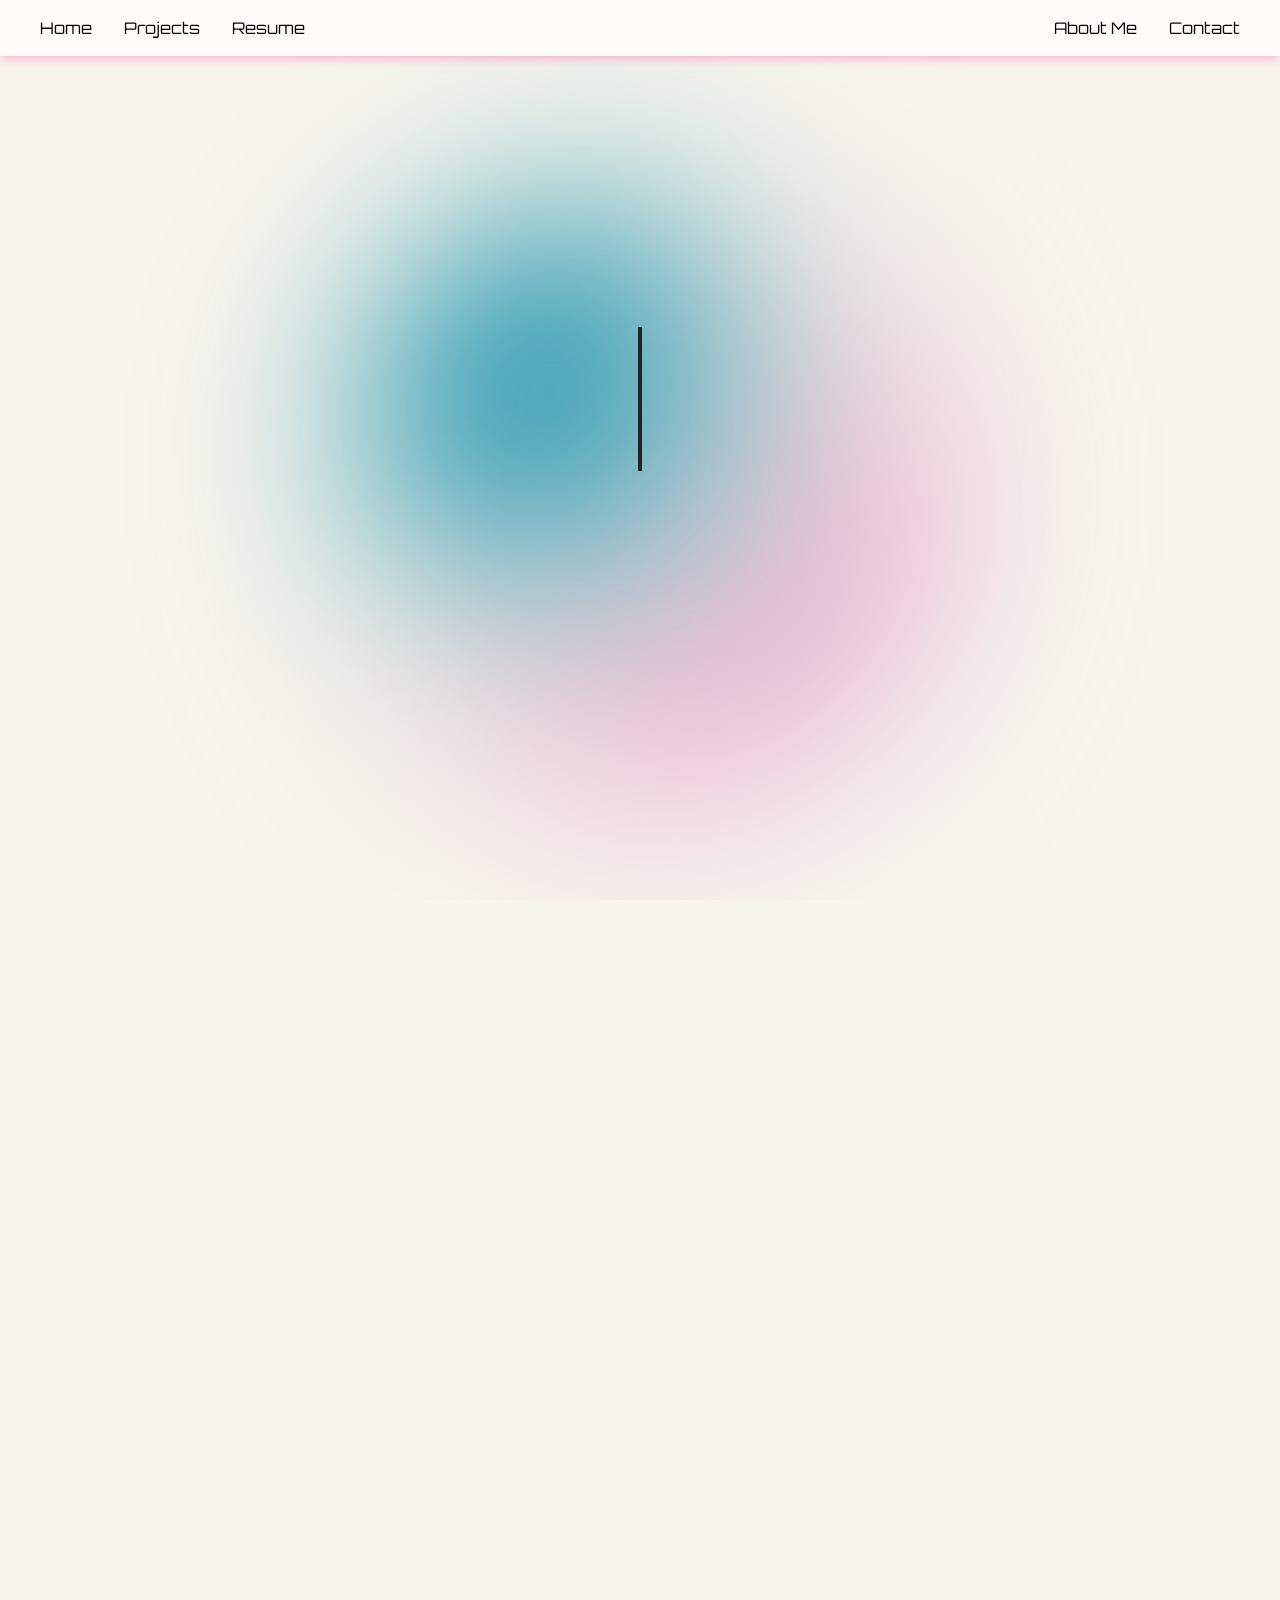
<file: index.html>
<!DOCTYPE html>
<html lang="en">
<head>
  <meta charset="UTF-8" />
  <meta name="viewport" content="width=device-width, initial-scale=1.0"/>
  <title>Xiaoyu's UX Portfolio</title>

  <link rel="preconnect" href="https://fonts.googleapis.com">
  <link rel="preconnect" href="https://fonts.gstatic.com" crossorigin>
  <link 
    href="https://fonts.googleapis.com/css2?family=Orbitron:wght@400..900&display=swap" 
    rel="stylesheet"
  >

  <!-- ****************** CSS CSS CSS CSS CSS ******************* -->
   <!-- ****************** CSS STYLE SECTION ******************* -->

  <style>
    /* ---------------------------------------
      overall style
    ----------------------------------------*/
    * {
      margin: 0; 
      padding: 0;
      box-sizing: border-box;
    }
    :root {
      --accent-color: #000;           
      --bg-color: #f7f5ed;           
      --text-color: #000;            
      --pixel-font: 'Orbitron', sans-serif; 
      --hero-text-color: #222222;  
      --hero-font: 'Orbitron', sans-serif;  
    }

    html, body {
      height: 100%;
      background-color: var(--bg-color);
      color: var(--text-color);
      font-family: var(--pixel-font);
      line-height: 1.5;
      overflow-x: hidden;
    }

    /* ---------------------------------------
       header
    ----------------------------------------*/
    header {
      background-color: #FDFCF7;
      padding: 1rem 2rem;
      position: sticky;
      top: 0;
      z-index: 100;
      box-shadow: 0 2px 10px  rgba(255, 116, 177, 0.6);
    }
    nav {
      max-width: 1200px;
      margin: 0 auto;
      display: flex;
      justify-content: space-between;
      align-items: center;
    }
    nav ul {
      list-style: none;
      display: flex;
      gap: 2rem;
    }
    nav a {
      color: var(--text-color);
      text-decoration: none;
      transition: color 0.3s ease;
      font-family: var(--pixel-font);
    }
    nav a:hover {
      color: rgba(255, 116, 177, 0.6);
    }

    /* ---------------------------------------
       Hero Section
    ----------------------------------------*/
    .hero {
      position: relative;
      display: flex;
      flex-direction: column;
      justify-content: center;
      align-items: center;
      height: 85vh;
      text-align: center;
      padding: 4rem 2rem;
      overflow: visible;
      margin-top: 3rem;
    }

    /* the ball in the middle */
    .gradient-ball {
      position: absolute;
      width: 600px;
      height: 600px;
      border-radius: 50%;
      background: radial-gradient(
  circle farthest-corner at 30% 30%,
  rgba(0, 160, 180, 1) 0%,      
  rgba(0, 120, 160, 0.8) 20%,   
  rgba(89, 193, 186, 0.3) 40%,  
  rgba(255, 116, 177, 0.6) 65%,
  #6f7bf7 100%                 
);
      filter: blur(100px);
      top: 50%; left: 50%;
      transform: translate(-50%, -50%);
      z-index: 1;
    }

    /* typewriter animation for the name */
    .typewriter h1 {
      font-family: var(--hero-font);
      font-weight: 400;
      font-size: clamp(2rem, 8vw, 6rem);
      color: var(--hero-text-color);
      white-space: nowrap;
      border-right: 4px solid #222222;
      overflow: hidden; 
      width: 0;
      
      animation:
        typingLine 2s steps(30, end) forwards,
        blinkCaret 0.7s step-end infinite;
      margin-bottom: 1.5rem;
      position: relative;
      z-index: 2;  
      text-shadow: 4px 4px 8px rgba(0, 0, 0, 0);
    }
    @keyframes typingLine {
      0% { width: 0; }
      100% { width: 100%; }
    }
    @keyframes blinkCaret {
      0%, 100% { border-color: transparent; }
      50% { border-color: #222222; }
    }

    /* My introduction */
    .hero-subtitle {
      z-index: 2;
      font-size: clamp(1.1rem, 2.8vw, 1.2rem);
      width: 90%;
      max-width: 700px;
      margin: 0 auto 2rem auto;
      opacity: 0;
      animation: fadeIn 1.5s ease forwards;
      animation-delay: 2.1s;
      line-height: 1.6;
      position: relative;
      color: #222222;
      font-family: var(--hero-font);
      font-weight: 500;
    }
    @keyframes fadeIn {
      0%   { opacity: 0; }
      100% { opacity: 1; }
    }

    /* button: CHECK MY RESUME */
    .pixel-grid {
      display: inline-block;
      background-color: transparent;
      border: 2px solid #222222;
      padding: 0.5rem 1rem;
      cursor: pointer;
      text-decoration: none;
      text-align: center;
      margin-top: 1rem;
      z-index: 2;
      opacity: 0;
      animation: fadeIn 1.5s ease forwards;
      animation-delay: 2.5s; 
      transition: background-color 0.2s ease, transform 0.1s ease, box-shadow 0.1s ease;
      position: relative;
      border-radius: 50px; 
    }
    .pixel-grid:hover {
      background-color: #222222;
      transform: translate(-2px, -2px);
      box-shadow: 4px 4px 0 #000;
    }
    .pixel-grid:hover .text {
      color: #fff;
    }
    .pixel-grid .text {
      font-family: var(--hero-font);
      color: #222222;
      font-size: 0.9rem;
      text-decoration: none;
      font-weight: 700;
    }

    /* ---------------------------------------
       Projects
    ----------------------------------------*/
    .projects {
      max-width: 1200px;
      margin: 3rem auto;
      padding: 0 1rem;
    }
    .projects h2 {
      font-family: var(--hero-font);
      text-align: center;
      font-size: 2.5rem;
      margin-bottom: 2.5rem;
      color: #222222;
      font-weight: 700;
    }

    .project-section {
      margin-bottom: 3rem;
    }
    .project-section h3 {
      font-family: var(--hero-font);
      font-size: 2rem;
      color: #222222;
      font-weight: 400;
      margin-bottom: 1.5rem;
    }

    /* project card */
    .project-card {
      padding: 2rem;
      gap: 3rem;
      backdrop-filter: blur(10px); 
      display: flex;
      align-items: flex-start;
      justify-content: space-between;
      min-height: 280px;
      border-radius: 40px; 
      box-shadow: 0 8px 30px rgba(0, 0, 0, 0.30);
      margin-bottom: 2rem;
      transition: transform 0.2s ease, background 0.3s ease;
    }
    .project-card:hover {
      transform: scale(1.01);
      background: linear-gradient(
        135deg,
        rgba(111, 123, 247, 0.4),
        rgba(89, 193, 186, 0.4),
        rgba(255, 116, 177, 0.4)
      );
    }

    /* text section restrictions  */
    .project-info-left {
      flex: 1.2 1 400px;
      padding: 2rem 1rem 2rem 3rem;
    }

    .project-info-left h4 {
      font-size: 1.8rem;
      margin-bottom: 1rem;
      color: #222222;
    }

    .project-info-left p {
      font-size: 1.2rem;
      line-height: 1.8;
      margin-bottom: 1rem;
      color: #222222;
    }

    /* make the product photo 300*300 square */
    .project-image-right {
      flex: 0.8 1 300px;
      padding: 1rem;
      height: 300px; 
      display: flex;
      align-items: center;
      justify-content: center;
      background-color: transparent;
      backdrop-filter: blur(10px);
    }

    /* product image restrictions */
    .project-image-right img {
      width: 300px;  
      height: 300px;  
      object-fit: cover; 
      border-radius: 16px;
      transition: transform 0.3s ease;
    }

    .project-image-right img:hover {
      transform: scale(1.02);
    }

    @media (max-width: 768px) {
      .project-card {
        padding: 1.5rem;
        gap: 2rem;
      }


    }

    /* ---------------------------------------
       CSS Animations
    ----------------------------------------*/
    /* before enters the visible area：transparent + moves down */
    .reveal-on-scroll {
      opacity: 0;
      transform: translateY(40px);
      transition: all 0.6s ease;
    }
    /* after enters the visible area：not transparent + moves up */
    .reveal-on-scroll.active {
      opacity: 1;
      transform: translateY(0);
    }

    /* ---------------------------------------
       contact info and foofter
    ----------------------------------------*/
    .bottom-section {
      text-align: center;
      margin: 3rem auto;
      font-size: 1rem;
    }
    .bottom-section a {
      color: rgba(255, 116, 177, 0.6);
      text-decoration: none;
      border-bottom: 1px solid rgba(255, 116, 177, 0.6);
      transition: opacity 0.3s ease;
    }
    .bottom-section a:hover {
      opacity: 0.8;
    }

    footer {
      background-color: #FDFCF7;
      padding: 2rem;
      text-align: center;
      box-shadow: 0 -2px 10px rgba(0,0,0,0.05);
      font-family: var(--hero-font);
    }
    footer p {
      margin-bottom: 0.5rem;
      font-size: 0.85rem;
      font-family: var(--hero-font);
    }

    /* ---------------------------------------
       Media Queries for Mobile Responsiveness
    ----------------------------------------*/
    @media (max-width: 768px) {
      /* 导航栏调整 */
      nav {
        flex-direction: column;
        gap: 1rem;
      }
      nav ul {
        gap: 1rem;
      }

      /* Hero区域调整 */
      .hero {
        height: auto;
        padding: 2rem 1rem;
        margin-top: 2rem;
      }

      .gradient-ball {
        width: 300px;
        height: 300px;
      }

      .hero-subtitle {
        width: 95%;
        font-size: 1rem;
      }

      /* 项目卡片调整 */
      .project-card {
        flex-direction: column;
        padding: 1.5rem;
        gap: 1.5rem;
      }

      .project-info-left {
        padding: 1rem;
      }

      .project-info-left h4 {
        font-size: 1.5rem;
      }

      .project-info-left p {
        font-size: 1rem;
      }

      .project-image-right {
        width: 100%;
        height: auto;
      }

      .project-image-right img {
        width: 100%;
        height: 250px;
      }

      /* 标题大小调整 */
      .projects h2 {
        font-size: 2rem;
      }

      .project-section h3 {
        font-size: 1.5rem;
      }

      /* 底部区域调整 */
      .bottom-section {
        padding: 0 1rem;
      }

      footer {
        padding: 1.5rem 1rem;
      }
    }

    /* 更小屏幕的额外调整 */
    @media (max-width: 480px) {
      nav ul {
        flex-direction: column;
        align-items: center;
        gap: 0.5rem;
      }

      .typewriter h1 {
        font-size: 1.8rem;
      }

      .hero-subtitle {
        font-size: 0.9rem;
      }
    }
  </style>
</head>


<!-- ****************** HTML HTML HTML HTML ******************* -->
<!-- ****************** HTML SECTION ******************* -->

<body>
  <header>
    <nav>
      <ul>
        <li><a href="index.html">Home</a></li>
        <li><a href="#projects">Projects</a></li>
        <li><a href="resume-source-code/resume.html">Resume</a></li>
      </ul>
      <ul>
        <li><a href="aboutme.html">About Me</a></li>
        <li><a href="#bottom-section">Contact</a></li>
      </ul>
    </nav>
  </header>

  <!-- Hero Section: background gradient ball + name with typewriter effect + my introduction + resume button -->
  <section class="hero">
    <!-- gradient ball -->
    <div class="gradient-ball"></div>

    <!-- typewriter name -->
    <div class="typewriter">
      <h1>HI, I AM XIAOYU XU</h1>
    </div>

    <!-- subtitle introduction -->
    <p class="hero-subtitle">
      A JUNIOR PROGRAMMER AND UX DESIGNER AIMING TO CREATE 
      USER-FRIENDLY AND INNOVATIVE SOLUTIONS.
    </p>

    <!-- resume button -->
    <a href="resume-source-code/resume.html" class="pixel-grid">
      <div class="text">CHECK MY RESUME</div>
    </a>
  </section>

  <!-- Projects (finished + unfinished) -->
  <section id="projects" class="projects">
    <h2>My Projects</h2>

    <!-- finished projects -->
    <div class="project-section finished">
      <h3>Finished Projects</h3>

      <!-- heartmony -->
      <a href="Heartmony-Source-code/heartmony.html" style="text-decoration: none;">
        <div class="project-card reveal-on-scroll">
          <div class="project-info-left">
            <h4>Heartmony</h4>
            <p>Time: Sept - Dec 2024<br>
               Type: Haptic Device</p>
            <p>A haptic pendant redefining concerts for the deaf and hard of hearing.</p>
          </div>
          <div class="project-image-right">
            <img src="Heartmony-Figma/neck.jpeg" alt="Heartmony Pendant">
          </div>
        </div>
      </a>

      <!-- planpal -->
      <a href="PlanPal-Source-Code/planpal.html" style="text-decoration: none;">
        <div class="project-card reveal-on-scroll">
          <div class="project-info-left">
            <h4>PlanPal</h4>
            <p>Time: Sept - Dec 2024<br>
               Type: Website</p>
            <p>An online travel agency for easy travel.</p>
          </div>
          <div class="project-image-right">
            <img src="PlanPal-Figma/landing-page.png" alt="Plan Pal Landing Page">
          </div>
        </div>
      </a>
    </div>

    <!-- ongoing projects -->
    <div class="project-section ongoing">
      <h3>On Going Projects</h3>

      <!-- orchid -->
      <div class="project-card reveal-on-scroll">
        <div class="project-info-left">
          <h4>Orchid</h4>
          <p>Time: Dec 2024 - Present<br>
             Type: APP</p>
          <p>a private and safe dating space for women.</p>
        </div>
        <div class="project-image-right">
          <img src="Orchid-Research/coming-soon.jpg" alt="Coming Soon">
        </div>
      </div>
    </div>
  </section>

  <!-- contact information-->
  <div id="bottom-section" class="bottom-section">
    <p>
      Connect me on LinkedIn:
      <a href="https://www.linkedin.com/in/jessie-xu-592361232" target="_blank">Xiaoyu (Jessie) Xu</a>
    </p>
    <p>
      Contact me via Email:
      <a href="mailto:xuxy2002@outlook.com">xuxy2002@outlook.com</a>
    </p>
  </div>

  <!-- footer -->
  <footer>
    <p>© 2025 Xiaoyu Xu All Rights Reserved.</p>
    <p>Let's Work Together!</p>
  </footer>


 <!-- ****************** JS JS JS JS JS ******************* -->
   <!-- ****************** JavaScript SECTION ******************* -->

  <script>
    document.addEventListener('DOMContentLoaded', function() {
      const observer = new IntersectionObserver((entries, obs) => {
        entries.forEach(entry => {
          if (entry.isIntersecting) {
            entry.target.classList.add('active');
          }
        });
      }, {
        threshold: 0.1 
      });

      const revealEls = document.querySelectorAll('.reveal-on-scroll');
      revealEls.forEach(el => {
        observer.observe(el);
      });
    });
  </script>
</body>
</html>
</file>
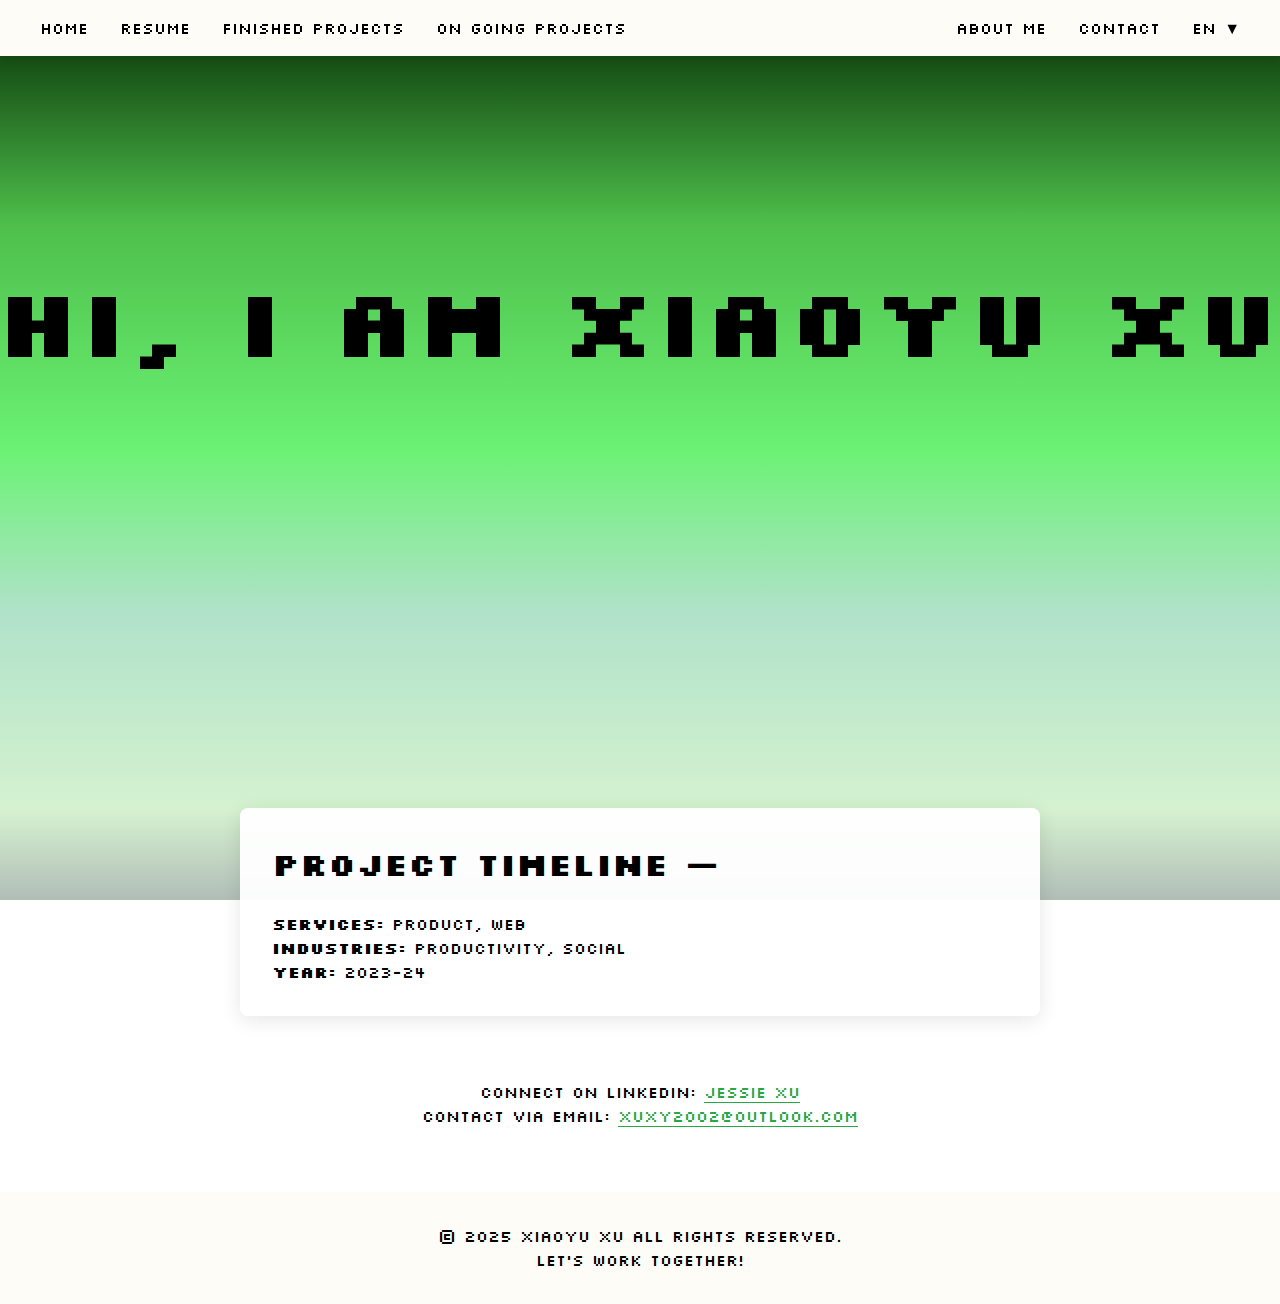
<file: draft.html>
<!DOCTYPE html>
<html lang="zh-CN">
<head>
  <meta charset="UTF-8" />
  <meta name="viewport" content="width=device-width, initial-scale=1.0"/>
  <title>Xiaoyu's UX Portfolio</title>
  <link rel="preconnect" href="https://fonts.googleapis.com">
  <link rel="preconnect" href="https://fonts.gstatic.com" crossorigin>
  <!-- 你已在使用 Silkscreen，这个字体本身就是像素风格 -->
  <link href="https://fonts.googleapis.com/css2?family=Orbitron:wght@400..900&family=Silkscreen:wght@400;700&display=swap" rel="stylesheet">
  
  <style>
    /* 全局初始化 */
    * {
      margin: 0;
      padding: 0;
      box-sizing: border-box;
    }

    body {
      font-family: 'Silkscreen', serif;
      font-weight: 400;
      color: #000;
      background: linear-gradient(
        0deg,
        #b1bdb6 0%,
        #d5f2d0 10%,
        #b0e2c9 32%,
        #6bf274 50%,
        #4ebf4b 75%,
        #022601 100%
      );
      line-height: 1.5;
      min-height: 100vh;
      background-attachment: fixed;
      overflow-x: hidden;
    }

    /* 头部导航 */
    header {
      background-color: #FDFCF7;
      padding: 1rem 2rem;
      position: sticky;
      top: 0;
      z-index: 100;
      box-shadow: 0 2px 10px rgba(0, 0, 0, 0.1);
    }
    nav {
      max-width: 1200px;
      margin: 0 auto;
      display: flex;
      justify-content: space-between;
      align-items: center;
    }
    nav ul {
      list-style: none;
      display: flex;
      gap: 2rem;
    }
    nav a {
      color: #000;
      text-decoration: none;
      transition: color 0.3s ease;
    }
    nav a:hover {
      color: #28a745;
    }

    /* 主视觉区域 */
    .hero {
      display: flex;
      flex-direction: column;
      justify-content: center;
      align-items: center; 
      min-height: 80vh;
      padding: 2rem;
      text-align: center; 
    }

    /* 第一行：仅第一行有打字机效果 */
    .typewriter h1 {
      font-family: 'Silkscreen', serif;
      font-weight: 600;
      font-size: clamp(2rem, 8vw, 6rem);
      overflow: hidden; 
      white-space: nowrap;
      border-right: 4px solid #000;
      animation: 
        typingLine 1s steps(30, end) forwards,
        blinkCaret 0.70s step-end infinite;
      margin-bottom: 1.5rem;
    }
    @keyframes typingLine {
      0% { width: 0; }
      100% { width: 100%; }
    }
    @keyframes blinkCaret {
      0%, 100% { border-color: transparent; }
      50% { border-color: #000; }
    }

    /* 第二行：仅淡入，不做打字机 */
    .introduction {
      font-size: clamp(1rem, 3vw, 1.5rem);
      max-width: 1000px;
      overflow-wrap: break-word;
      opacity: 0;
      animation: fadeIn 1s ease forwards;
      animation-delay: 1s;
    }
    @keyframes fadeIn {
      0%   { opacity: 0; }
      100% { opacity: 1; }
    }

    /* 像素风按钮 */
    .pixel-grid {
      display: inline-block;
      text-decoration: none; 
      background-color: #fff;
      border: 4px solid #000;
      border-radius: 0; /* 去掉圆角，像素风 */
      padding: 0.5rem 1rem;
      margin-top: 3rem;
      cursor: pointer;
      /* 淡入动画：与原按钮一致 */
      opacity: 0;
      animation: fadeIn 1s ease forwards;
      animation-delay: 1.5s; 
      /* 交互过渡 */
      transition: background 0.2s ease, transform 0.1s ease, box-shadow 0.1s ease;
    }
    .pixel-grid:hover {
      background-color: #e0e0e0; /* 鼠标悬停时浅灰 */
      transform: translate(-2px, -2px);
      box-shadow: 4px 4px 0 #000; 
    }
    .pixel-grid .text {
      font-family: 'Silkscreen', serif; 
      font-size: 1rem; 
      color: #000;
      text-decoration: none;
      /* 可选: 大小写 & 字距
        text-transform: uppercase; 
        letter-spacing: 1px;
      */
    }

    /* 中小屏时，导航布局微调 */
    @media (max-width: 768px) {
      nav ul {
        gap: 1rem;
      }
      .hero {
        min-height: 60vh;
      }
    }

    /* 项目信息 */
    .project-info {
      background-color: rgba(255, 255, 255, 0.95);
      padding: 2rem;
      border-radius: 8px;
      box-shadow: 0 4px 20px rgba(0, 0, 0, 0.1);
      margin: 2rem auto;
      max-width: 800px;
    }
    .project-info h2 {
      font-size: 2rem;
      margin-bottom: 1.5rem;
    }

    /* 底部链接 */
    .bottom-section {
      margin: 4rem auto;
      text-align: center;
    }
    .bottom-section a {
      color: #28a745;
      text-decoration: none;
      border-bottom: 1px solid #28a745;
      transition: opacity 0.3s ease;
    }
    .bottom-section a:hover {
      opacity: 0.8;
    }

    /* 页脚 */
    footer {
      background-color: #FDFCF7;
      padding: 2rem;
      text-align: center;
      margin-top: 4rem;
    }
  </style>
</head>
<body>
  <header>
    <nav>
      <ul>
        <li><a href="index.html">Home</a></li>
        <li><a href="resume.html">Resume</a></li>
        <li><a href="#">Finished Projects</a></li>
        <li><a href="#">On Going Projects</a></li>
      </ul>
      <ul>
        <li><a href="#">About Me</a></li>
        <li><a href="#">Contact</a></li>
        <li><a href="#">EN ▼</a></li>
      </ul>
    </nav>
  </header>

  <section class="hero">
    <!-- 第一行：打字机 -->
    <div class="typewriter">
      <h1>Hi, I am Xiaoyu Xu</h1>
    </div>

    <!-- 第二行：只淡入，无打字机 -->
    <p class="introduction">
      I am a Junior programmer and UX designer that aim to create user-friendly products
    </p>

    <!-- 像素风按钮（保持原有淡入动画 + 交互不变） -->
    <a href="resume.html" class="pixel-grid">
      <div class="text">Go to My Resume</div>
    </a>
    
  </section>

  <div class="project-info">
    <h2>Project Timeline —</h2>
    <p><strong>Services:</strong> Product, Web</p>
    <p><strong>Industries:</strong> Productivity, Social</p>
    <p><strong>Year:</strong> 2023-24</p>
  </div>

  <div class="bottom-section">
    <p>
      Connect on LinkedIn:
      <a href="https://www.linkedin.com/in/jessie-xu-592361232" target="_blank">Jessie Xu</a>
    </p>
    <p>
      Contact via Email:
      <a href="mailto:xuxy2002@outlook.com">xuxy2002@outlook.com</a>
    </p>
  </div>

  <footer>
    <p>© 2025 Xiaoyu Xu All Rights Reserved.</p>
    <p>Let's Work Together!</p>
  </footer>
</body>
</html>
</file>
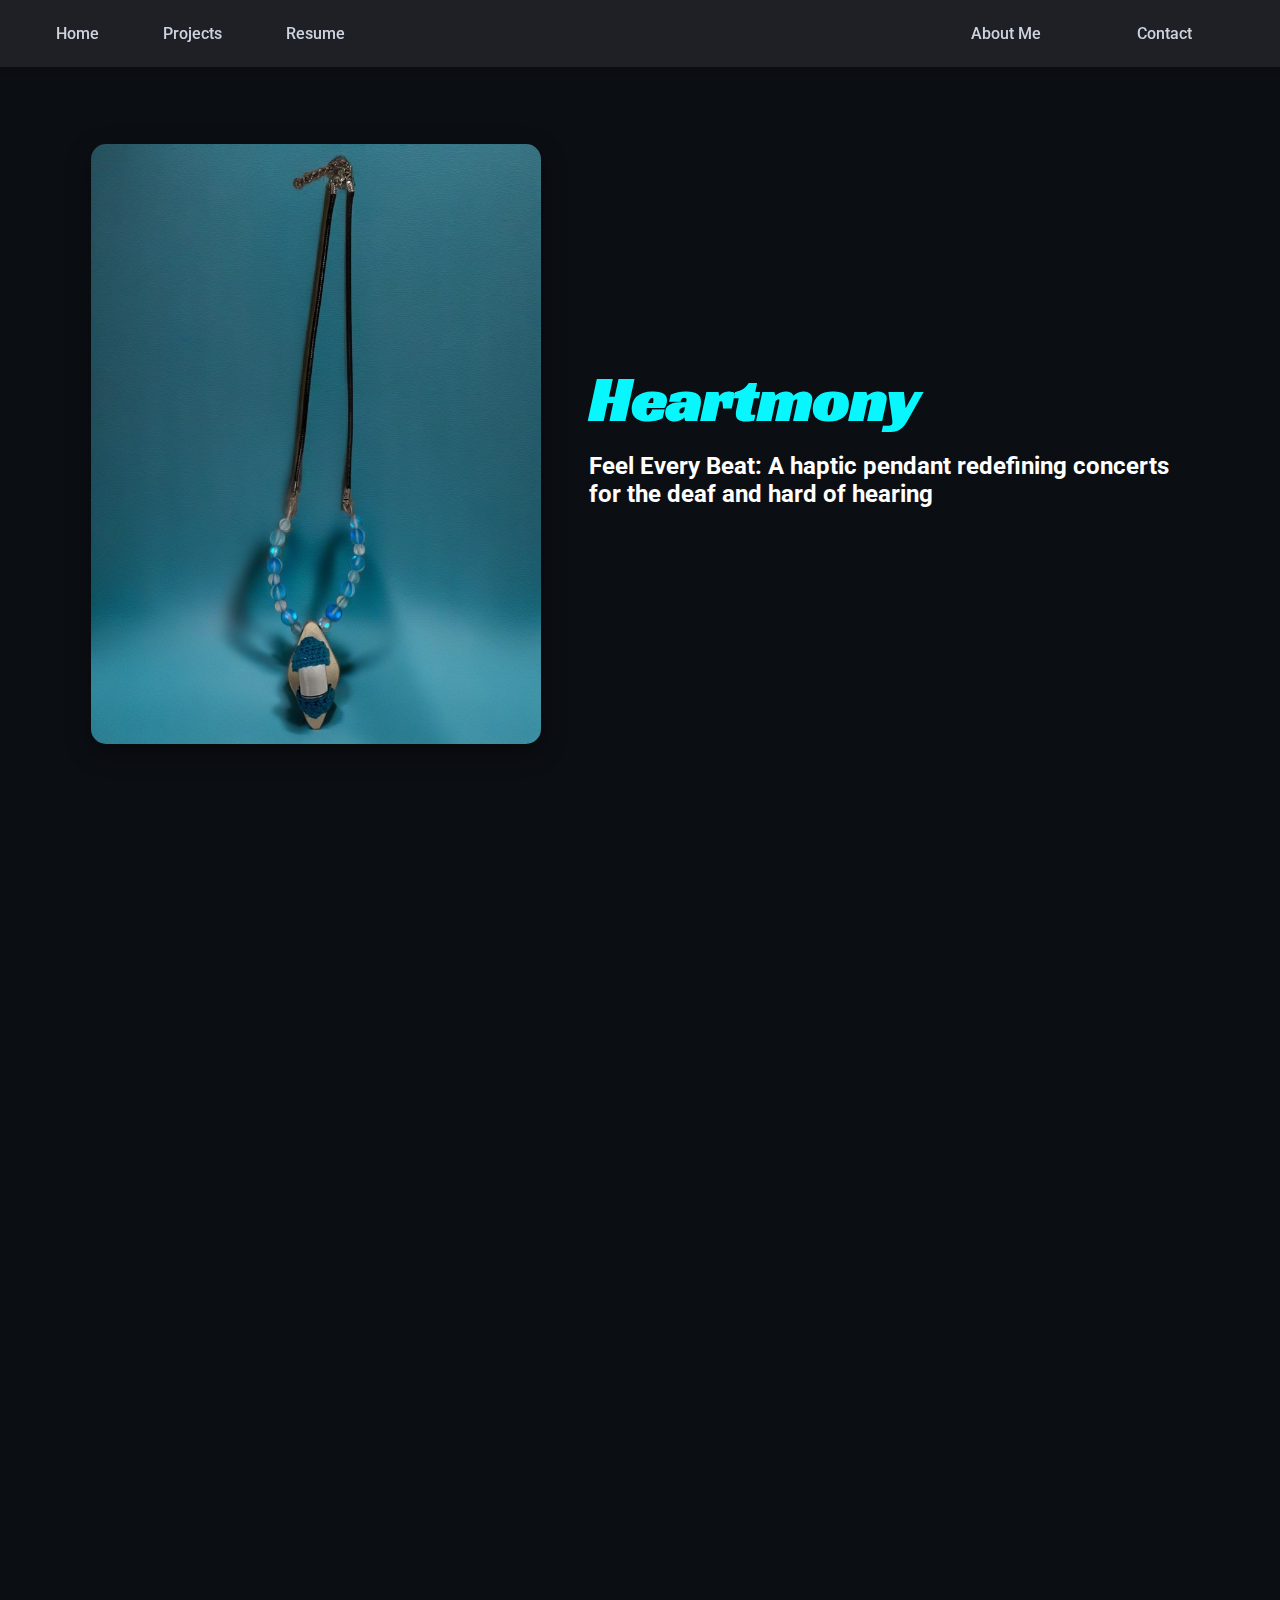
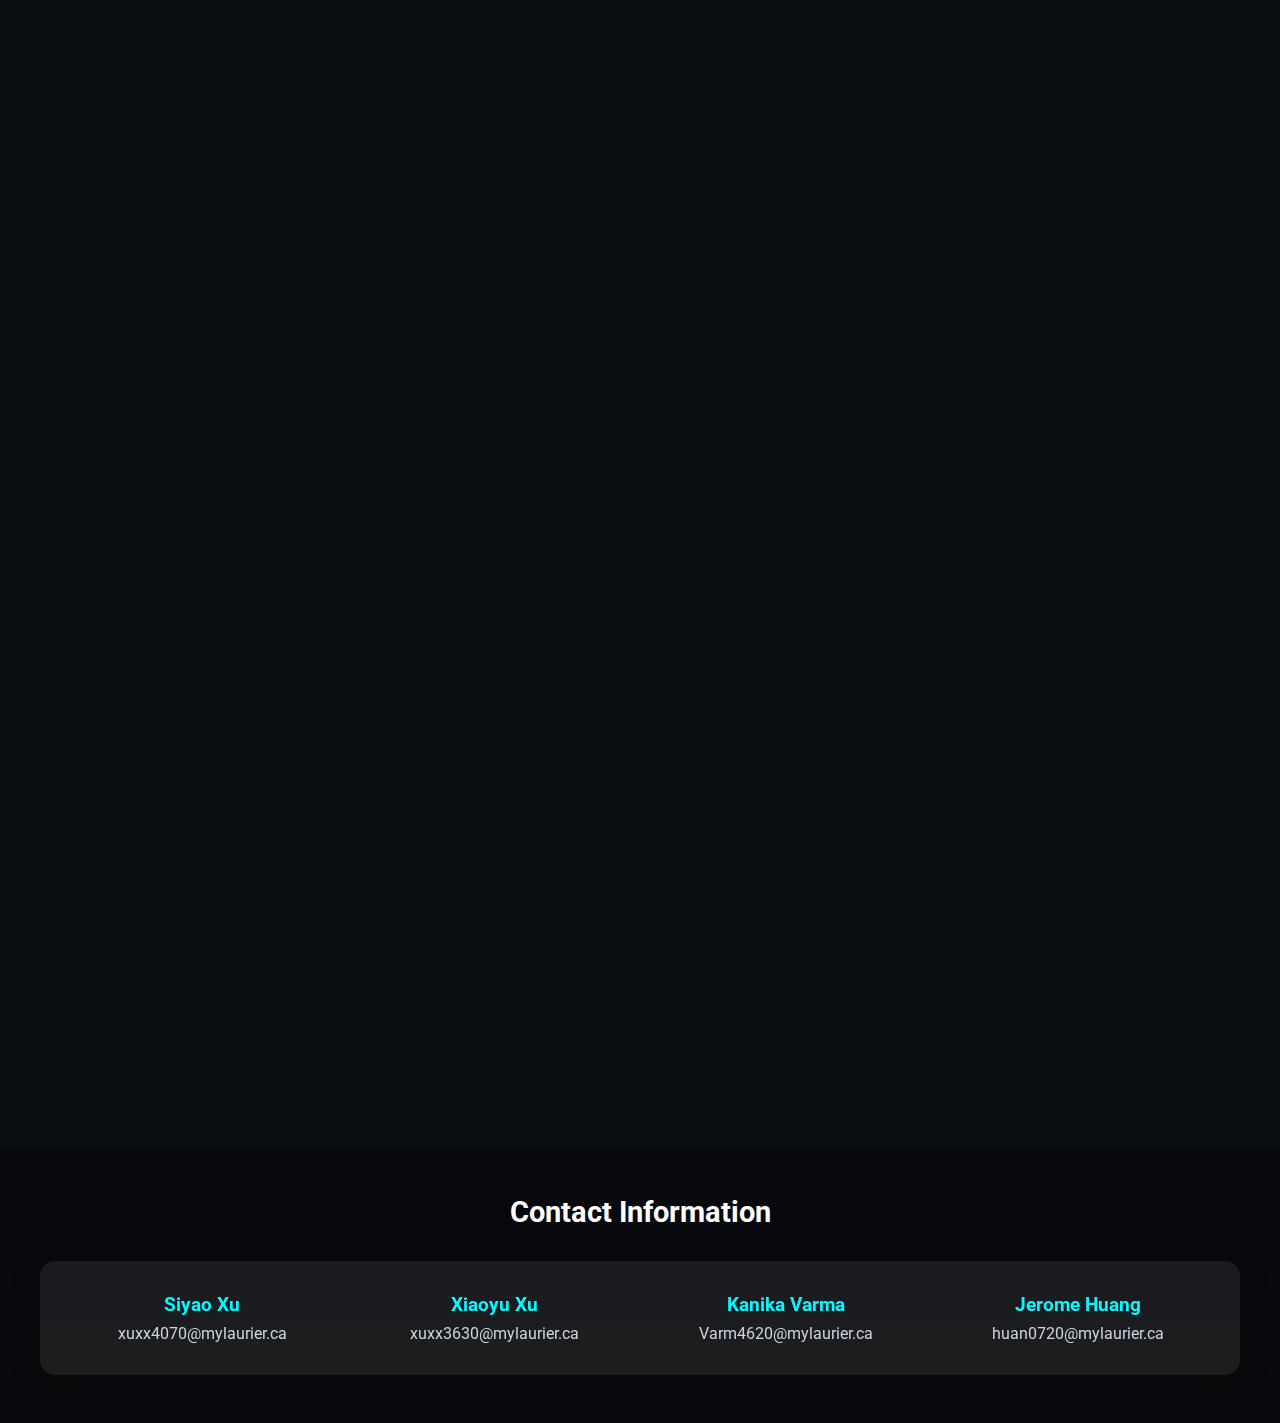
<file: Heartmony-Source-code/heartmony.html>
<!DOCTYPE html>
<html lang="en">
<head>
  <meta charset="UTF-8" />
  <meta name="viewport" content="width=device-width, initial-scale=1.0"/>
  <title>Heartmony</title>
  <!-- font: Racing Sans One-->
  <link
    href="https://fonts.googleapis.com/css2?family=Racing+Sans+One&family=Roboto:wght@400;700&display=swap"
    rel="stylesheet"
  />
  <!-- style sheet -->
  <link rel="stylesheet" href="heartmony.css" />
</head>
<body>
  <!-- header -->

  <header class="navbar">
    <nav>
      <div class="nav-group">
        <a href="../index.html">Home</a>
        <a href="../index.html#projects">Projects</a>
        <a href="../resume-source-code/resume.html">Resume</a>
        <div class="nav-right">
          <a href="../aboutme.html">About Me</a>
          <a href="#contact-info">Contact</a>
        </div>
      </div>
    </nav>
  </header>
  
  <!-- branding page -->
  <section class="first-section">
    <div class="image-box">
      <img src="../Heartmony-Figma/branding-necklace.jpeg" alt="Heartmony Pendant" />
    </div>
    <div class="text-box">
      <h1 class="product-name">Heartmony</h1>
      <h2 class="tagline">
        Feel Every Beat: A haptic pendant redefining concerts for the deaf and
        hard of hearing
      </h2>
      <p class="description"></p>
    </div>
  </section>


  <!-- basic info of project -->
  <section class="second-section">
    <div class="basic-info">
      <div class="info-item">
        <h3>Client</h3>
        <p>Neruda Arts</p>
      </div>
      <div class="info-item">
        <h3>Project Type</h3>
        <p>Client and Course Project</p>
      </div>
      <div class="info-item">
        <h3>Team</h3>
        <p>4 Team Members</p>
      </div>
      <div class="info-item">
        <h3>Timeline</h3>
        <p>Sep 2024 - Dec 2024 (12 weeks)</p>
      </div>
    </div>
  </section>

  <!-- client logo -->
  <section class="client-section">
    <div class="client-content">
      <h3 class="section-subtitle">About the Client</h3>
      <div class="client-logo">
        <img src="../Heartmony-Research/client-logo.png" alt="Neruda Arts Logo" />
      </div>
    </div>
  </section>

  <!-- client information and introduction -->
  <section class="vision-section">
    <div class="vision-content">
        <h2 class="vision-title">Introduction of the Client</h2>
        <p class="vision-description">
          <span class="highlight"
            >"Our vision is to create an inclusive space where everyone feels
            welcome and can meaningfully engage with music"</span
          >
          <br />
          Neruda Arts, based in St. Jacobs, Ontario, hosts annual concerts
          featuring global performers, bringing diverse arts and culture to the
          community. They aim to make their events accessible to the hard of
          hearing and Deaf audience.
        </p>

        <div class="client-requirements">
          <h3 class="requirements-title">Client's Requirements</h3>
          <ul class="requirements-list">
            <li>The product should be portable that is easy to carry and store.</li>
            <li>The product should be easy to use and understand.</li>
            <li>The product should be able to be used in different environments.</li>
            <li>The product should be low cost and easy to manufacture.</li>
            <li>The product should be accessible to all users.</li>
          </ul>
        </div>
      
    </div>
  </section>

  <!-- problem space -->
  <section class="problem-space">
    <h3>
      Based on the client's requirements, we identified the following problem
      space:
    </h3>
    <h2 class="problem-statement">
      How might we enable individuals hard of hearing to fully engage in live
      concerts?
    </h2>
  </section>

  <!-- User Research Section -->
<section class="research-section">
  <div class="research-content">
    <!-- Determine Section -->
    <h2 class="determine-title">Determine the best product for the client</h2>
    <div class="determine-text">
      <p>
        We first did literature reviews to understand our target group --- deaf
        and hard of hearing people, and the use of haptic technology on concerts
        for these groups of people. Then we used different research methods to
        determine our product.
      </p>
    </div>

    <!-- User Personas -->
    <h2 class="research-title">User Personas</h2>
    <p>
      Personas help align us around user needs, guiding design and
      development decisions to create a product that truly resonates with
      the target audience.
    </p>

    <!-- Personas Section -->
    <section class="persona-section">
      <div class="persona-image">
        <img src="../Heartmony-Research/persona.png" alt="User Personas" />
      </div>

      <div class="persona-details">
        <div class="persona-column">
          <h3>Amani</h3>
          <ul class="persona-list">
            <li>Young, vibrant, and social.</li>
            <li>Loves outdoor summer concerts.</li>
            <li>
              Suffers from auditory processing challenges due to an accident.
            </li>
            <li>Struggles with hearing higher frequencies.</li>
            <li>Feels overwhelmed in multi-sensory settings.</li>
            <li>Misses enjoying concerts with friends.</li>
          </ul>
        </div>

        <div class="persona-column">
          <h3>Jamie</h3>
          <ul class="persona-list">
            <li>Older, with age-related hearing loss.</li>
            <li>A solitary musician for most of his life.</li>
            <li>Feels left out when his family attends concerts without him.</li>
            <li>
              Recently decided to join family outings but finds it hard to stay
              engaged.
            </li>
          </ul>
        </div>
      </div>
    </section>

    <!-- Storyboard Section -->
    <h2 class="research-title">User Storyboard</h2>
    <div class="research-text">
      <p>
        Storyboards help us visualize user experiences and workflows,
        enabling teams to better understand user interactions, identify
        potential pain points, and refine product features to create a
        seamless and intuitive solution.
      </p>
    </div>
    <section class="storyboard-section">
      <div class="storyboard-image">
        <img src="../Heartmony-Research/storyboard.jpg" alt="User Storyboard" />
      </div>
    </section>
  </div>
</section>


  <!-- design process -->
  <section class="problem-space">
    <h3>After about one month of research and design:</h3>
    <h2 class="problem-statement">
      We determined to create a small haptic device and conducted multiple rounds
      of user testing to refine our design.
    </h2>
  </section>

  <!-- low-fi -->
  <section class="wireframes-showcase">
    <div class="wireframes-content">
      <h2 class="wireframes-title">Wireframes</h2>
      <p class="wireframes-description">
        Our product includes a remote to control the vibration and a wearable
        accessory for the wrist or neck to feel it.
      </p>
      <div class="wireframes-grid">
        <div class="wireframe-item large">
          <img src="../Heartmony-Research/wireframe.png" alt="Wireframe 1" />
        </div>
      </div>
    </div>
  </section>

  <!-- low-fi prototype -->
  <section class="feedback-section">
    <div class="feedback-content">
      <h2 class="feedback-title">Insight & Feedback</h2>
      <div class="feedback-grid">
        <div class="feedback-column">
          <h3>User Insight</h3>
          <ul class="feedback-list">
            <li>A device that can be used in concerts/ on the go.</li>
            <li>Small and discreet to avoid unnecessary attention.</li>
            <li>Easy to use by users 40 and older</li>
            <li>Does not distract the user from the concert experience, low interaction.</li>
          </ul>
        </div>
        <div class="feedback-column">
          <h3>Design Decision</h3>
          <ul class="feedback-list">
            <li>Handheld device directly for catching live performances.</li>
            <li>
              Once the device is not in use, it can be held, put into pocket or
              kept on their lap.
            </li>
            <li>Create a design resembling familiar tools like TV remotes.</li>
            <li>
              We avoided a digital product to eliminate distractions from
              notifications and reduce concerns about battery life.
            </li>
          </ul>
        </div>
        <div class="feedback-column">
          <h3>User Feedback</h3>
          <ul class="feedback-list">
            <li class="feedback-negative">
              Does the microphone capture sound accurately enough for haptic
              feedback? Can the sound be customized using an equalizer?
            </li>
            <li class="feedback-negative">
              They did not feel two hand devices very necessary and wanted to feel
              haptic sensations in your upper body area.
            </li>
            <li class="feedback-positive">
              They were happy with the design, especially the curved back.
            </li>
            <li class="feedback-negative">
              Holding the device throughout a concert could be distracting/
              tiring.
            </li>
          </ul>
        </div>
      </div>
    </div>
  </section>

  <!-- mid-fi prototype -->
  <section class="mid-fi-showcase">
    <div class="mid-fi-content">
      <h2 class="mid-fi-title">Mid-Fidelity Prototype</h2>
      <p class="mid-fi-description">
        Based on the feedback from low-fidelity wireframes testing, we refined
        our design into mid-fidelity prototypes, incorporating user suggestions
        and improving the overall interaction flow.
      </p>
      <div class="mid-fi-grid">
        <div class="mid-fi-item">
          <img src="../Heartmony-Figma/mid-fi-heartmony.png" alt="Mid-fidelity Prototype 1" />
        </div>
      </div>
    </div>
  </section>

  <!-- mid-fi feedback -->
  <section class="feedback-section">
    <div class="feedback-content">
      <h2 class="feedback-title">Insight & Feedback</h2>
      <div class="feedback-grid">
        <div class="feedback-column">
          <h3>User Insight</h3>
          <ul class="feedback-list">
            <li>Accurate sound and haptic feedback.</li>
            <li>Users have full freedom to enjoy the concert i.e dance, clap, drink etc.</li>
            <li>A design that fits the concert experience.</li>
            <li>Sound customization.</li>
          </ul>
        </div>
        <div class="feedback-column">
          <h3>Design Decision</h3>
          <ul class="feedback-list">
            <li>Neruda Arts already uses high quality sound equipment. 
              Utilize their existing technology, design a digital bridge for our device.</li>
            <li>A wearable accessory like a necklace or bracelet</li>
            <li>Create a design resembling familiar tools like TV remotes.</li>
            <li>
              We avoided a digital product to eliminate distractions from
              notifications and reduce concerns about battery life.
             </li>
             <li>Owned and controlled by the client, similar to glow-in-the-dark
               bracelets often distributed at concerts and synced to live performances.</li>
              <li>By connecting to the mixer our accessories will ensure a customized experience for users. </li>

          </ul>
        </div>
        <div class="feedback-column">
          <h3>User Feedback</h3>
          <ul class="feedback-list">
            <li class="feedback-negative">
              The pendant sits on top of the clothing, haptic feedback is not felt as strongly. 
            </li>
            <li class="feedback-negative">
              The design is still a little bulky! 
            </li>
            <li class="feedback-positive">
              This looks good!
            </li>
            <li class="feedback-positive">
              Excellent! It follows the existing conventions.
            </li>
          </ul>
        </div>
      </div>
    </div>
  </section>

  <!-- high-fi-->
  <section class="final-iteration-section">
    <div class="final-content">
      <div class="final-header">
        <h2 class="final-title"> Our Final Design:
          <span class="pendant-title">The Heartmony Pendant</span><br>
        </h2>
        <p class="final-description">
          Designed for effortless use – just wear it and feel the music! 
          Featuring plastic bead straps to optimize vibration and a wooden base to enhance comfort and haptic sensations, 
          it combines functionality with tactile appeal. Fully customizable, it's easy to wear, remove, and offering both performance and comfort.
        </p>
      </div>
      

      <div class="product-images">
        <div class="image-card">
          <img src="../Heartmony-Figma/high-fi-necklace.jpeg" alt="Heartmony Necklace Front View" />
        </div>
        <div class="image-card">
          <img src="../Heartmony-Figma/high-fi-bracelet.jpeg" alt="Heartmony Bracelet on Wrist" />
        </div>
      </div>
    </section>

    <section class="haptic-section">
      <h2 class="haptic-title">Haptic Technology</h2>
      <div class="haptic-content">
        <div class="haptic-text">
          <div class="hapticlabs-intro">
            <p>
              Hapticlabs provides a no-code toolkit for creating haptic interactions with ease. Their software, Hapticlabs Studio, lets users design custom haptic patterns and signals, seamlessly integrating with the hardware DevKit and Mobile App for real-time testing. The DevKit adds haptic feedback to objects, while the Mobile App offers immediate feedback on iOS devices, streamlining the development of immersive haptic experiences.
            </p>
          </div>
          <div class="haptic-implementation">
            <p>
              Using the Hapticlabs kit, we created a custom haptic sequence for a Christmas song. The no-code toolkit helped us design patterns to match the song's rhythm and melody. With the DevKit, we implemented these patterns into hardware, and the Mobile App enabled real-time testing and adjustments, giving us hands-on experience with haptic technology's potential to enhance music through touch.
            </p>
          </div>
        </div>
        <div class="haptic-images">
          <div class="image-card">
            <img src="../Heartmony-Research/haptic-kit.png" alt="Hapticlabs Development Kit" />
          </div>
        </div>
      </div>
    </section>
  </div>
</section>

  <!-- app interface -->
  <section class="app-interface-section">
    <h2 class="interface-main-title">Vibration Controller App Interface</h2>
    <div class="interface-description">
      <p>
        Based on feedback, we realized users are unlikely to customize the device experience. To make it accessible for all users, including children and the elderly, we needed to simplify it further. Inspired by concert bracelets that sync LED lights with performances, we aimed for a hands-free, synchronized experience.
      </p>
      <p>
        Neruda Arts can use the app to set up a concert playlist, customize settings, and start the experience with a single tap. The device connects to the mixer or can be manually configured using the form below.
      </p>
    </div>
    <div class="interface-content">
      <div class="interface-grid">
        <div class="interface-item">
          <div class="interface-image">
            <img src="../Heartmony-Figma/microphone-setting.png" alt="Microphone Settings Interface" />
          </div>
          <h3>Microphone Settings</h3>
          <p>
            Step One is to fill out basic event information to identify each
            playlist. Set the microphone sensitivity (noise, instruments and
            genre)
          </p>
        </div>
        <div class="interface-item">
          <div class="interface-image">
            <img src="../Heartmony-Figma/haptic-setting.png" alt="Haptic Settings Interface" />
          </div>
          <h3>Haptic Settings</h3>
          <p>
            Step Two is to set up the haptic settings, if they want the vibration
            to adapt dynamically to the concert and how they want the feedback to
            respond (pattern & intensity).
          </p>
        </div>
        <div class="interface-item">
          <div class="interface-image">
            <img src="../Heartmony-Figma/frequency-setting.png" alt="Frequency Settings Interface" />
          </div>
          <h3>Frequency Settings (Equalizer)</h3>
          <p>
            Step Three is to set up the frequency feedback. This will add some
            structure to the vibration feedback i.e all low frequency sounds
            between 20 - 250hz will have the highest intensity.
          </p>
        </div>
        <div class="interface-item">
          <div class="interface-image">
            <img src="../Heartmony-Figma/dashboard.png" alt="Dashboard Interface" />
          </div>
          <h3>Dashboard</h3>
          <p>
            Step Four check the dashboard for the completed playlist. Access and
            play when ready.
          </p>
        </div>
      </div>
    </div>
  </section>


  

  <footer id="contact-info" class="footer-section">
    <h2 class="footer-title">Contact Information</h2>
    <div class="footer-container">
      <div class="footer-grid">
        <!-- contact 1 -->
        <div class="footer-card">
          <h3>Siyao Xu</h3>
          <p>
            <a href="mailto:xuxx4070@mylaurier.ca">xuxx4070@mylaurier.ca</a>
          </p>
        </div>
        <!-- contact 2 -->
        <div class="footer-card">
          <h3>Xiaoyu Xu</h3>
          <p>
            <a href="mailto:xuxx3630@mylaurier.ca">xuxx3630@mylaurier.ca</a>
          </p>
        </div>
        <!-- contact 3 -->
        <div class="footer-card">
          <h3>Kanika Varma</h3>
          <p>
            <a href="mailto:Varm4620@mylaurier.ca">Varm4620@mylaurier.ca</a>
          </p>
        </div>
        <!-- contact 4 -->
        <div class="footer-card">
          <h3>Jerome Huang</h3>
          <p>
            <a href="mailto:huan0720@mylaurier.ca">huan0720@mylaurier.ca</a>
          </p>
        </div>
      </div>
    </div>
  </footer>
  
  

  
  <script src="heartmony.js"></script>
</body>
</html>
</file>
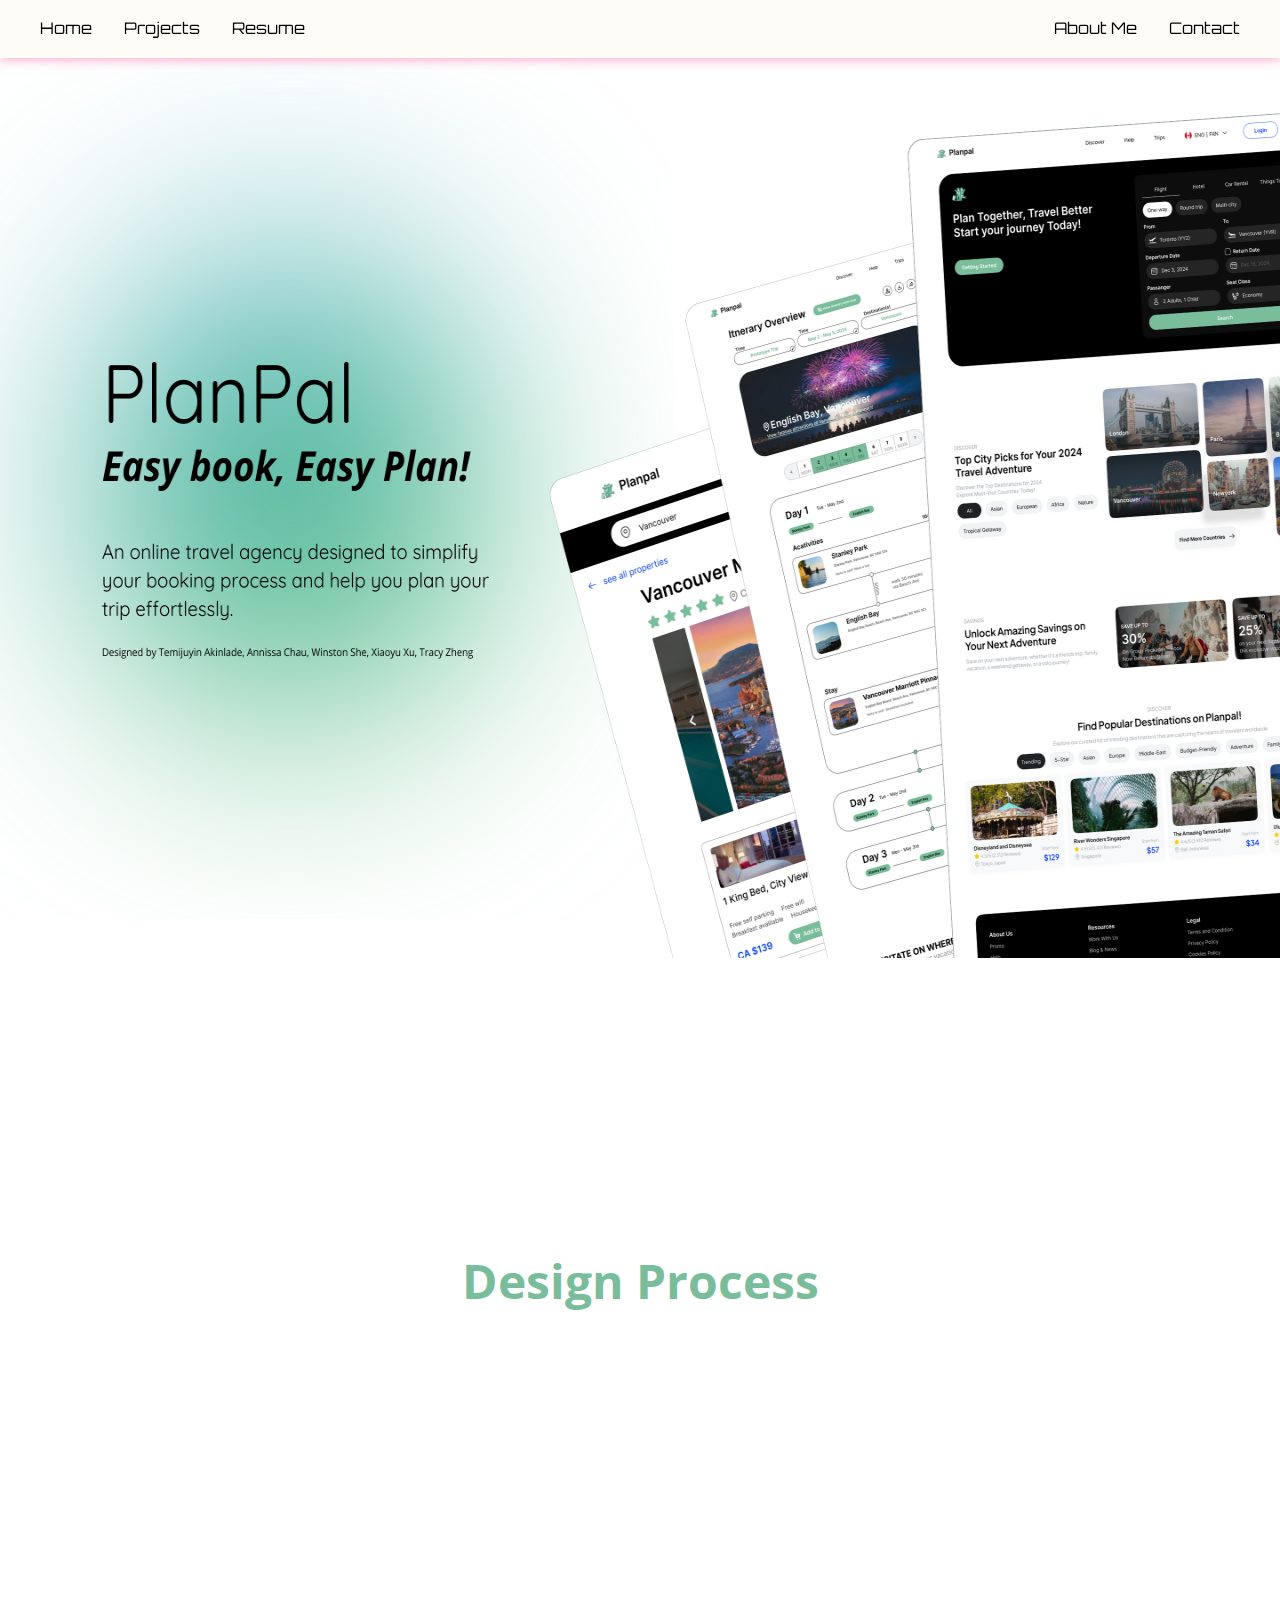
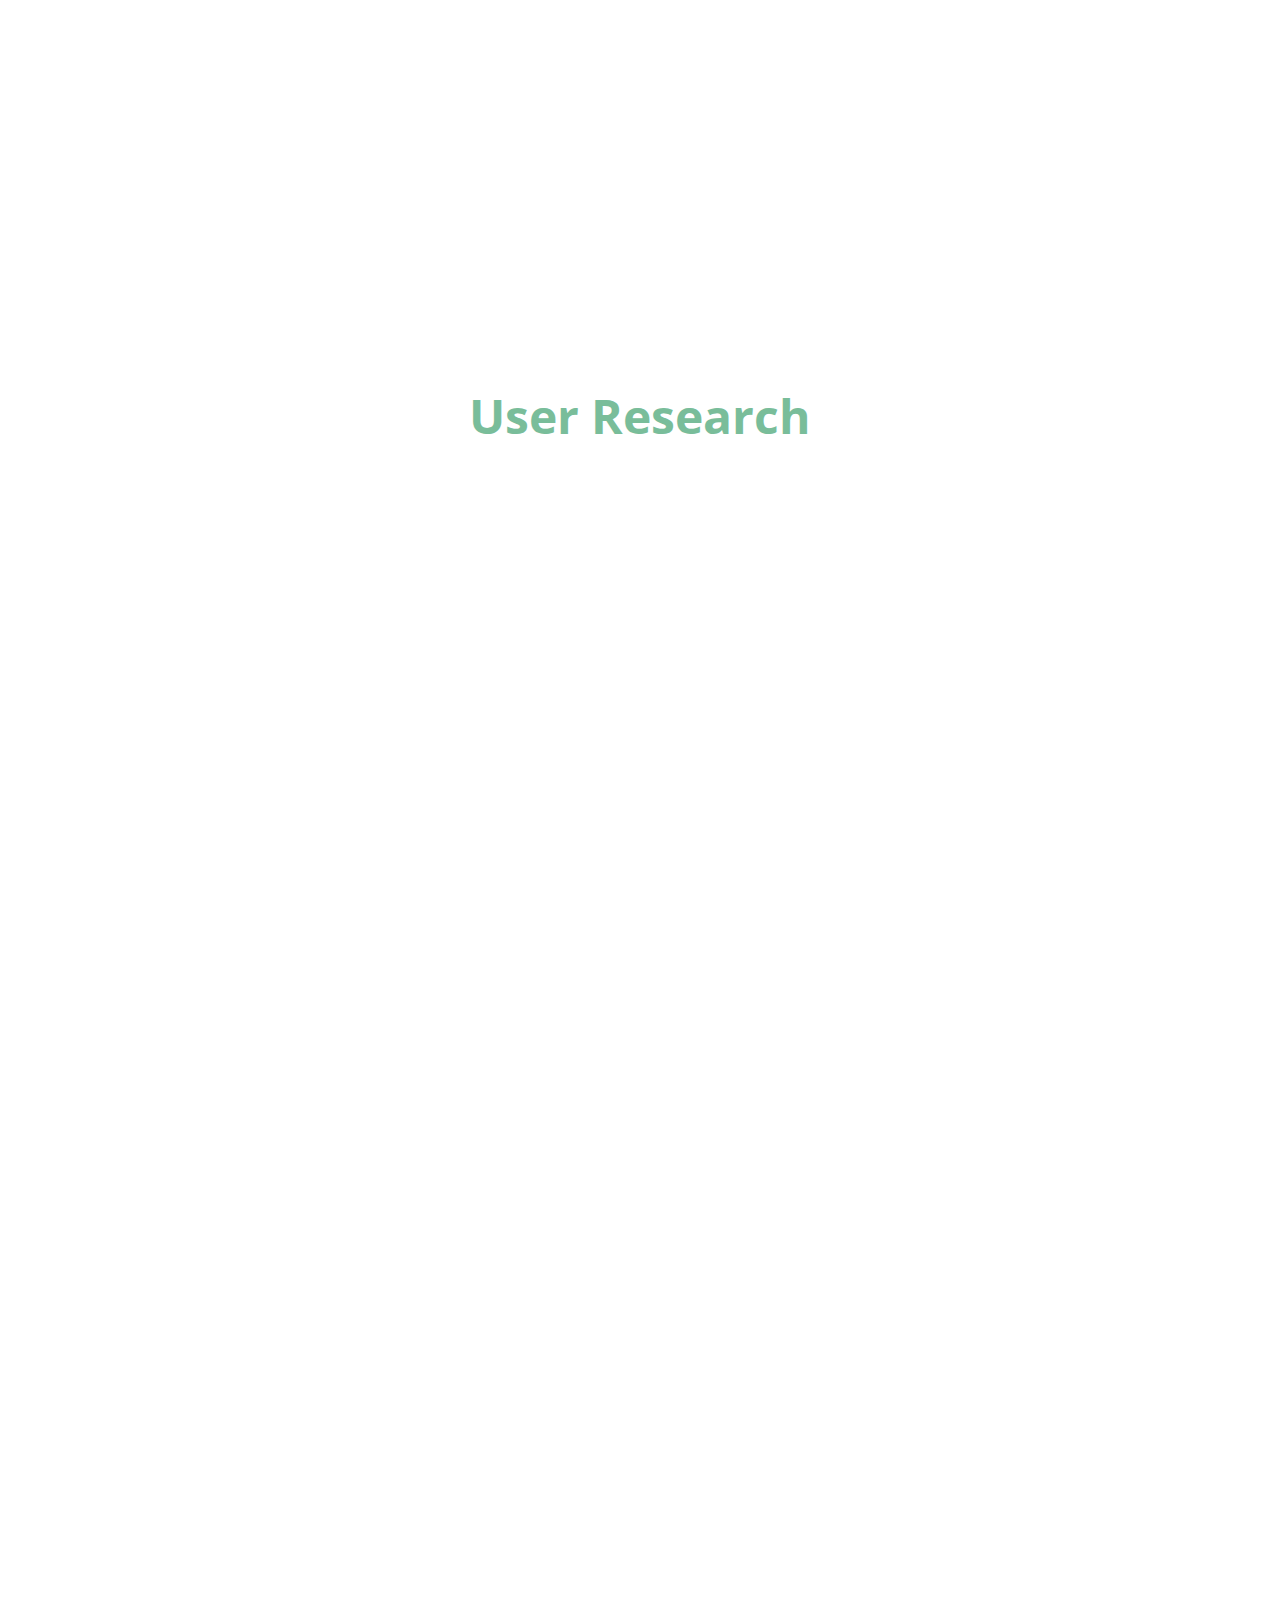
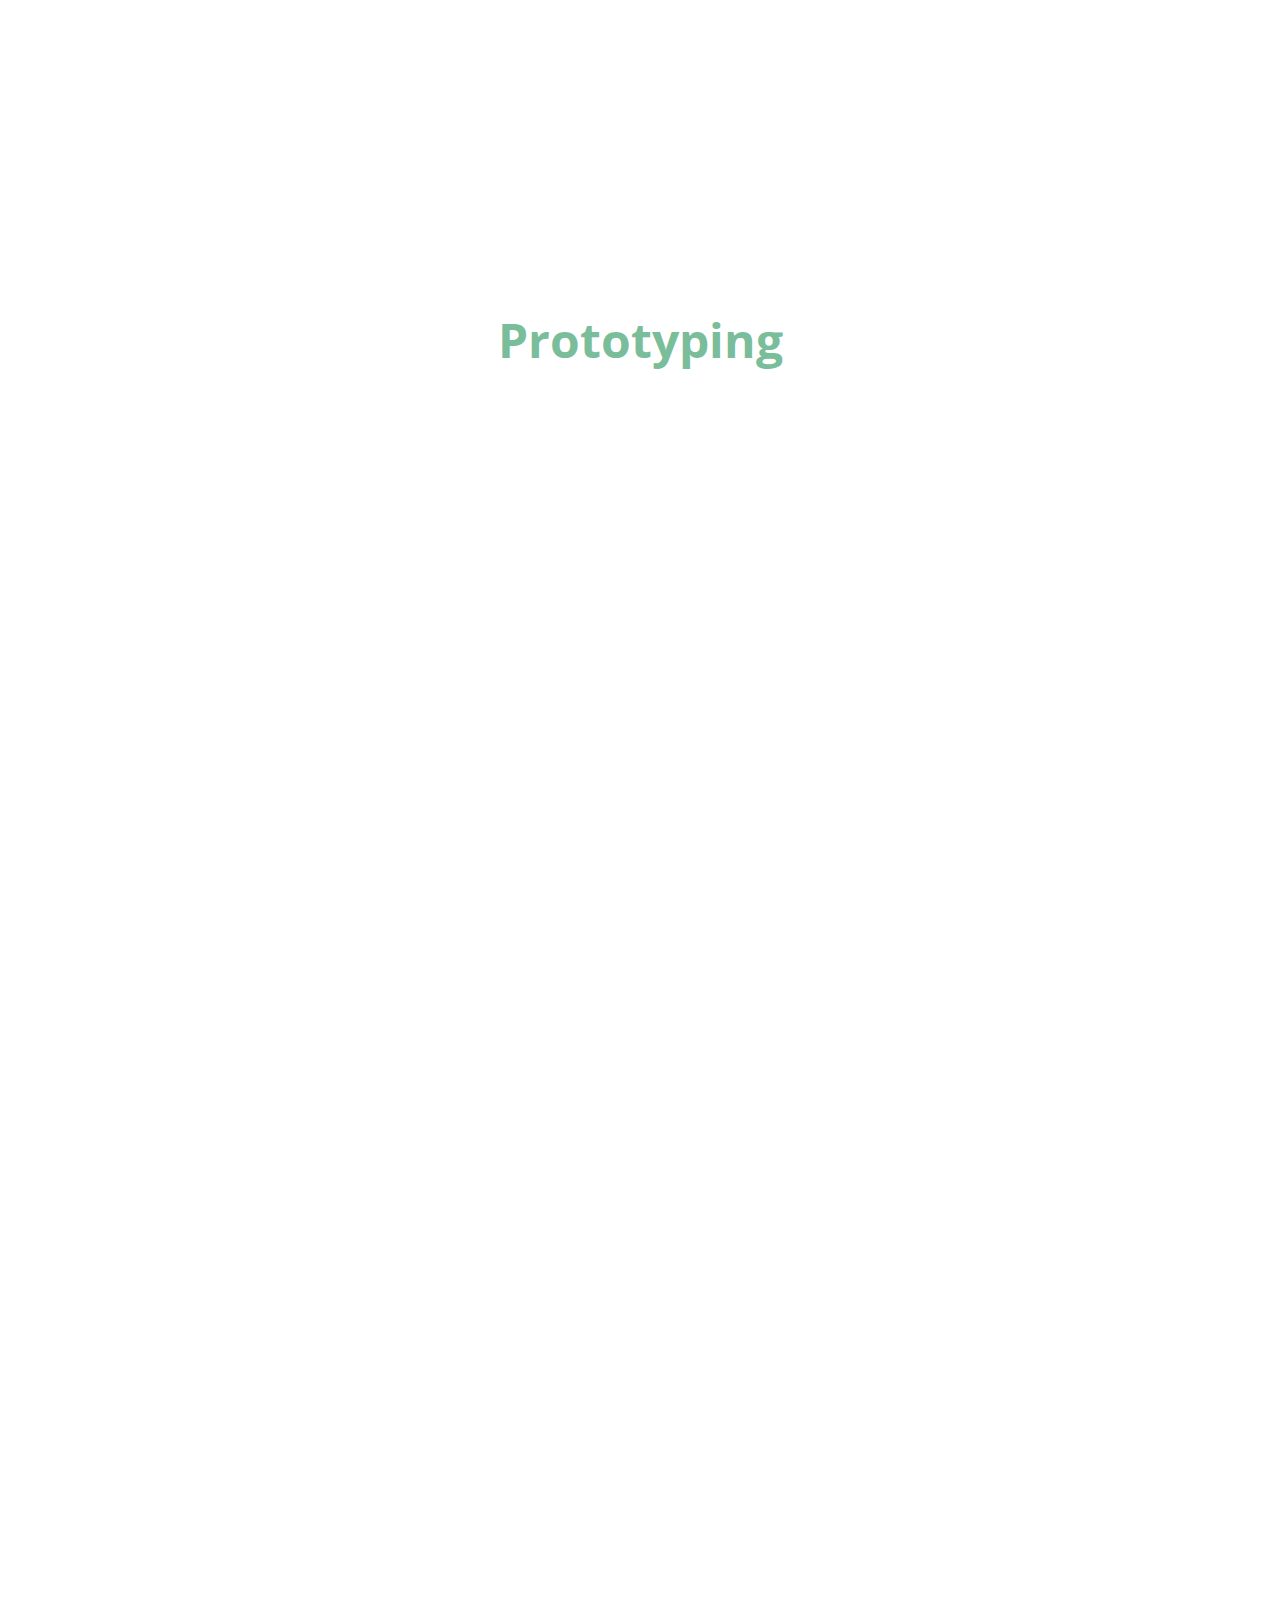
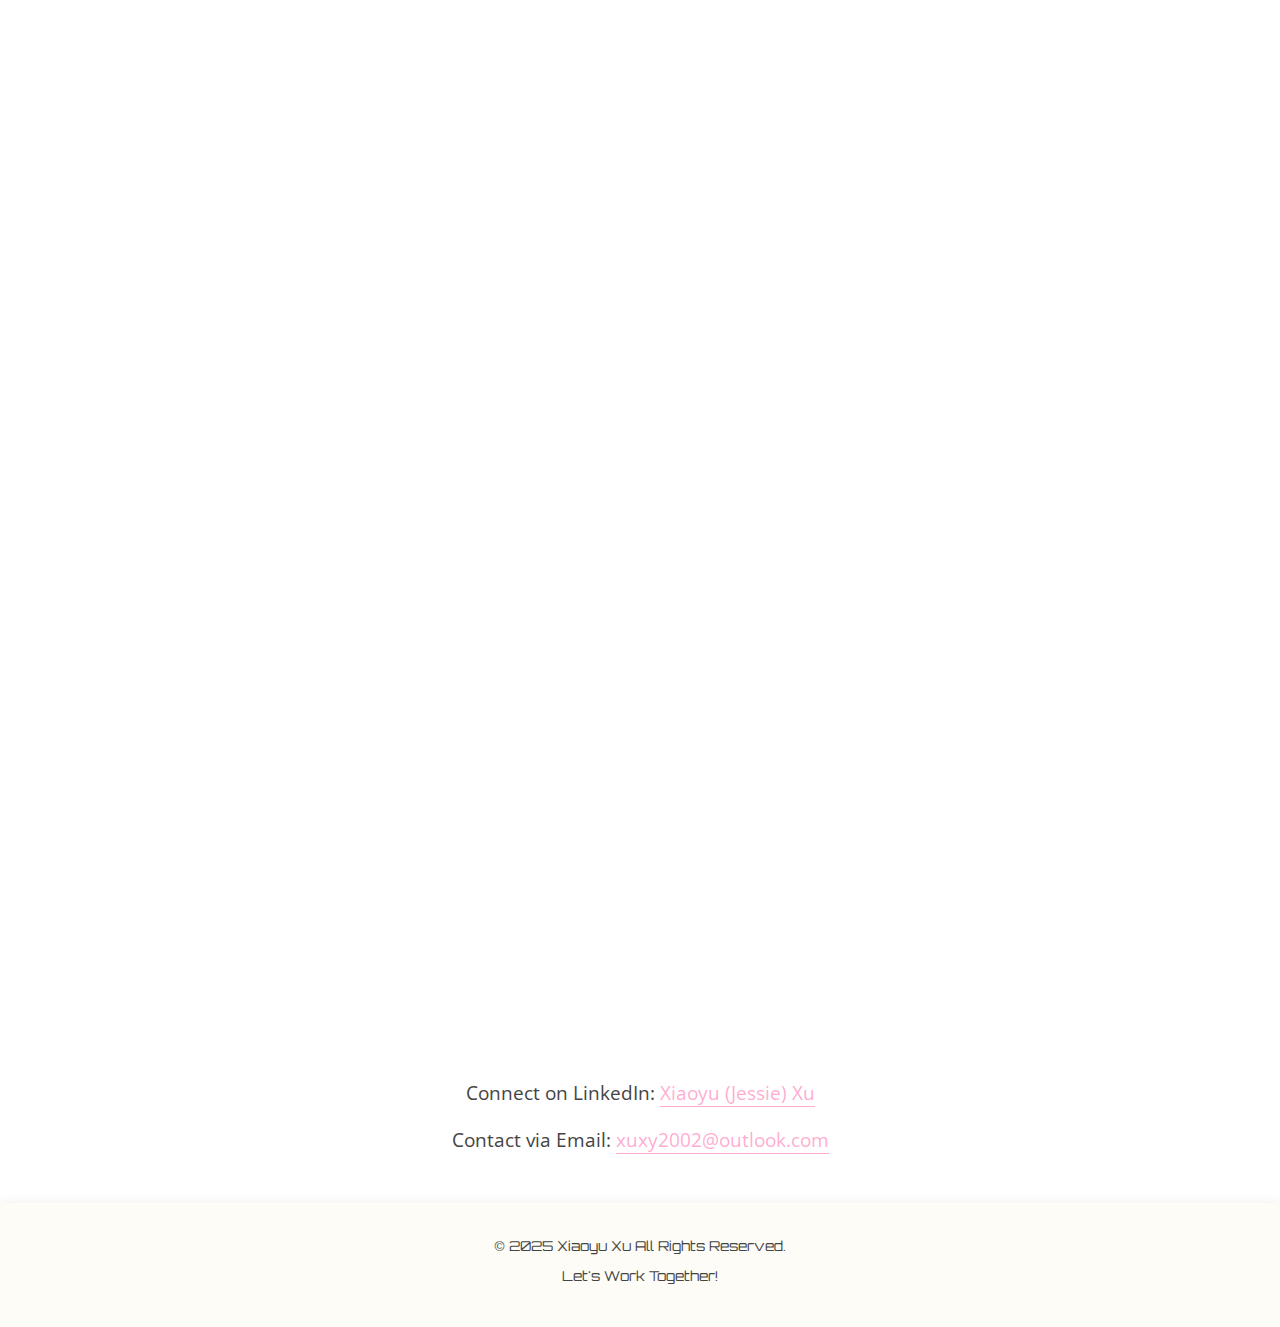
<file: PlanPal-Source-Code/planpal.html>
<!DOCTYPE html>
<html lang="zh-CN">
<head>
  <meta charset="UTF-8" />
  <meta name="viewport" content="width=device-width, initial-scale=1.0"/>
  <title>PlanPal</title>
  <link rel="preconnect" href="https://fonts.googleapis.com">
  <link rel="preconnect" href="https://fonts.gstatic.com" crossorigin>
  <link href="https://fonts.googleapis.com/css2?family=Quicksand:wght@400;500;600;700&display=swap" rel="stylesheet">
  <link href="https://fonts.googleapis.com/css2?family=Open+Sans:ital,wght@0,300..800;1,300..800&display=swap" rel="stylesheet">
  <link href="https://fonts.googleapis.com/css2?family=Orbitron:wght@400..900&display=swap" rel="stylesheet">
  <style>
    
    * {
      margin: 0;
      padding: 0;
      box-sizing: border-box;
    }
    img {
      display: block;
      width: 100%;
      height: auto;
      cursor: pointer; 
    }
    a {
      text-decoration: none;
      color: #000;
    }
    a:hover {
      color: #333;
    }

    body {
      font-family: "Open Sans", serif;
      background-color: #fff; 
      line-height: 1.6;
      overflow-x: hidden;
      margin: 0;
      padding: 0;
    }

    
    .container {
      position: relative;
      z-index: 2;
      width: 100%;
      max-width: none;
      margin: 0;
      padding: 0;
      display: flex;
      align-items: center;
    }

    header {
      background-color: #FDFCF7;
      padding: 1rem 2rem;
      position: sticky;
      top: 0;
      z-index: 100;
      box-shadow: 0 2px 10px  rgba(255, 116, 177, 0.6);
      font-family: 'Orbitron', sans-serif;
    }
    nav {
      max-width: 1200px;
      margin: 0 auto;
      display: flex;
      justify-content: space-between;
      align-items: center;
    }
    nav ul {
      list-style: none;
      display: flex;
      gap: 2rem;
    }
    nav a {
      text-decoration: none;
      transition: color 0.3s ease;
    }
    nav a:hover {
      color: rgba(255, 116, 177, 0.6);
    }

    .hero {
      min-height: 100vh;
      width: 100vw;
      background-image: url('../PlanPal-Figma/hero.png');
      background-size: 100% 100%;
      background-position: center;
      background-repeat: no-repeat;
      overflow: hidden;
      margin: 0;
      padding: 0;
    }

    h5, h6 {
      font-weight: 700;
      text-align: center;
      margin: 4rem 0 2rem; 
    }

    h5 {
      font-size: 3rem;
      color: #79bd9a;
    }
    h6 {
      font-size: 3rem; 
      color: #79bd9a;
    }
    
    section:not(.hero) {
      position: relative;
      width: 90%;
      margin: 3rem auto;
      padding: 3rem;
      overflow: hidden;
    }

    section:not(.hero) .container {
      position: relative;
      z-index: 2;
      display: flex;
      flex-direction: column;
      align-items: center;
      gap: 2rem;
      width: 100%;
      padding: 0;
    }

    .section-title {
      font-size: 2rem;
      text-align: left;
      color: #000;
      font-weight: 700;
    }
   
    h3 {
      font-size: 1.4rem;
      margin-bottom: 1rem;
      color: #333;
      font-weight: 700;
    }
   
    p {
      font-size: 1.2rem;
      line-height: 1.6;
      color: #444;
      margin-bottom: 1rem;
    }

    .subheading {
      font-size: 1.5rem;
      font-weight: 700;
      margin-bottom: 0.5rem;
      margin-top: 1rem;
      color: #555;
    }

    .fade-in {
      opacity: 0;
      transform: translateY(20px);
      transition: opacity 0.8s ease, transform 0.8s ease;
    }
    .fade-in.show {
      opacity: 1;
      transform: translateY(0);
    }
    .slide-in-left {
      opacity: 0;
      transform: translateX(-50px);
      transition: opacity 0.8s ease, transform 0.8s ease;
    }
    .slide-in-left.show {
      opacity: 1;
      transform: translateX(0);
    }

    footer {
      text-align: center;
      padding: 2rem 0;
      font-size: 0.9rem;
      color: #555;
      margin-top: 2rem;
    }

    .basic-info {
      display: flex;
      flex-wrap: wrap;
      justify-content: space-between;
      gap: 1.5rem;
      width: 100%;
    }
    .info-item {
      flex: 1;
      text-align: center;
      min-width: 180px;
    }
    .info-item h3 {
      font-size: 1.1rem;
      margin-bottom: 0.5rem;
      color: #000000;
    }
    .info-item p {
      color: #555;
      font-size: 1rem;
    }
    .feature-grid {
      display: grid;
      grid-template-columns: repeat(2, 1fr);
      gap: 4rem;
      width: 100%;
      margin-top: 2rem;
    }
    .feature-item {
      display: flex;
      flex-direction: column;
      gap: 1rem;
    }
    .feature-item img {
      width: 100%;
      height: auto;
      border-radius: 8px;
    }
    .feature-item h3 {
      font-size: 1.2rem;
      margin: 0.5rem 0;
    }
    .feature-item p {
      color: #666;
      line-height: 1.6;
      margin-bottom: 0;
    }
    .demo-overlay {
      position: fixed;
      top: 0;
      left: 0;
      right: 0;
      bottom: 0;
      width: 100vw;
      height: 100vh;
      background: #fff;
      z-index: 1000;
      display: none;
      overflow-y: auto;
      padding: 2rem 4rem;
      margin: 0;
    }
    .demo-container {
      width: 100%;
      margin: 0;
      padding: 0;
      position: relative;
      display: flex;
      flex-direction: column;
      align-items: stretch;
      gap: 0;
      overflow-x: hidden;
    }
    .demo-container img {
      display: block;
      width: 100%;
      max-width: none;
      height: auto;
      margin: 0;
      padding: 0;
      object-fit: cover;
      cursor: default; 
      pointer-events: none;
    }
    .close-demo {
      position: fixed;
      top: 1rem;
      right: 1rem;
      font-size: 2rem;
      cursor: pointer;
      background: rgba(255, 255, 255, 0.8);
      border: none;
      color: #000;
      z-index: 1001;
      width: 40px;
      height: 40px;
      border-radius: 50%;
      display: flex;
      align-items: center;
      justify-content: center;
    }
    .modal {
      display: none; 
      position: fixed;
      z-index: 2000;
      top: 0;
      left: 0;
      width: 100%;
      height: 100%;
      background-color: rgba(0, 0, 0, 0.9);
      overflow: auto;
    }
    .modal-content {
      margin: auto;
      display: block;
      max-width: 90%;
      max-height: 90vh;
      margin-top: 2%;
    }
    .close {
      position: fixed;
      right: 2rem;
      top: 1rem;
      color: #fff;
      font-size: 2rem;
      font-weight: bold;
      cursor: pointer;
      z-index: 2001;
    }
    .modal-content:hover {
      opacity: 1;
    }

    img:not(.demo-container img) {
      display: block;
      width: 100%;
      height: auto;
      cursor: pointer;
    }

    .bottom-section {
      text-align: center;
      margin: 3rem auto;
      font-size: 1rem;
    }
    .bottom-section a {
      color: rgba(255, 116, 177, 0.6);
      text-decoration: none;
      border-bottom: 1px solid rgba(255, 116, 177, 0.6);
      transition: opacity 0.3s ease;
    }
    .bottom-section a:hover {
      opacity: 0.8;
    }
    
    footer {
      background-color: #FDFCF7;
      padding: 2rem;
      text-align: center;
      box-shadow: 0 -2px 10px rgba(0,0,0,0.05);
      font-family: 'Orbitron', sans-serif;
    }
    footer p {
      margin-bottom: 0.5rem;
      font-size: 0.85rem;
      font-family: var(--hero-font);
    }

    html {
      scroll-behavior: smooth;
    }

  </style>
</head>
<body>

  <!-- header -->
  <header>
    <nav>
      <ul>
        <li><a href="../../index.html">Home</a></li>
        <li><a href="../../index.html#projects">Projects</a></li>
        <li><a href="../../resume-source-code/resume.html">Resume</a></li>
      </ul>
      <ul>
        <li><a href="../../aboutme.html">About Me</a></li>
        <li><a href="#bottom-section">Contact</a></li>
      </ul>
    </nav>
  </header>

  
  <section class="hero">
  </section>

 

  <!-- Project Info Section -->
  <section class="fade-in">
    <div class="container" style="position: relative; z-index: 3;">
      <div class="basic-info">
        <div class="info-item">
          <h3>Project Type</h3>
          <p>Course Project</p>
        </div>
        <div class="info-item">
          <h3>Product Type</h3>
          <p>Website</p>
        </div>
        <div class="info-item">
          <h3>Team</h3>
          <p>5 Members</p>
        </div>
        <div class="info-item">
          <h3>Timeline</h3>
          <p>Sep - Dec 2024 (12 weeks)</p>
        </div>
      </div>
    </div>
  </section>


  <!-- Design Process Section -->
  <h5>Design Process</h5>
  <section class="fade-in">
    <div class="container">
      <div style="width: 100%; max-width: 1000px;">
        <img src="../PlanPal-Research/design-process.png" alt="Design Process" />
      </div>
    </div>
  </section>

   <h5>User Research</h5>

  <!-- User Research Section -->
  <section id="research" class="fade-in">
    <div class="container" style="align-items: flex-start;">
      <h2 class="section-title">Competitive Analysis</h2>
      <div class="container" style="flex-direction: row; gap: 2rem;">
        <div class="section-image" style="flex:1;">
          <img src="../PlanPal-Research/competitive-analysis.png" alt="Competitive Analysis"/>
        </div>
        <div class="section-content" style="flex:1;">
          <p>
            <span class="subheading">Strengths</span><br>
            • Expedia: Discounts & bundled deals<br>
            • TripAdvisor: Reviews & community forums
          </p>
          <p>
            <span class="subheading">Weaknesses</span><br>
            • TripAdvisor: Confusing third-party navigation<br>
            • Expedia: Limited flexible booking
          </p>
          <p>
            <span class="subheading">Unmet Needs</span><br>
            • Intuitive booking<br>
            • Transparent pricing<br>
            • Personalized recommendations
          </p>
        </div>
      </div>
    </div>
  </section>

  <!-- User Personas Section -->
  <section class="fade-in">
    <div class="container" style="align-items: flex-start;">
      <h2 class="section-title">User Personas</h2>
      <div class="container" style="flex-direction: row; gap: 2rem;">
        <div class="section-image" style="flex:1; display: flex; gap: 2rem;">
          <img src="../PlanPal-Research/persona1.jpg" alt="User Persona 1" style="width: 48%;"/>
          <img src="../PlanPal-Research/persona2.jpg" alt="User Persona 2" style="width: 48%;"/>
        </div>
        <div class="section-content" style="flex:1;">
          <p>
            We developed personas using user interviews and surveys. They reflect real needs, behaviors, and pain points, ensuring our design stays user-centric.
          </p>
        </div>
      </div>
    </div>
  </section>

  <!-- User Journey Map Section -->
  <section id="research" class="fade-in">
    <div class="container" style="align-items: flex-start;">
      <h2 class="section-title">User Journey Map</h2>
      <div class="container" style="flex-direction: row; gap: 2rem;">
        <div class="section-image" style="flex:1;">
          <img src="../PlanPal-Research/journey-map.jpg" alt="User Journey Map"/>
        </div>
        <div class="section-content" style="flex:1;">
          <p>
            <span class="subheading">Objective</span><br>
            Understand the end-to-end booking experience, spot friction points, and improve flow.
          </p>
          <p>
            <span class="subheading">Key Insights</span><br>
            • Discovery: Stronger search filters<br>
            • Decision: Transparent pricing<br>
            • Payment: Clear & secure methods
          </p>
          <p>
            <span class="subheading">Outcome</span><br>
            A seamless experience at every stage of travel planning.
          </p>
        </div>
      </div>
    </div>
  </section>


  <!-- Usability Issue Prioritization -->
  <section class="fade-in">
    <div class="container" style="align-items: flex-start;">
      <h2 class="section-title">Usability Issue Prioritization</h2>
      <p>
        We ranked issues by user value and ease of implementation.
        High-value, low-effort features (price comparison, unified checkout, split bills) lead our focus. 
        More complex but valuable features (real-time updates, AI-based curation) remain future priorities. 
        Low-value items (like badges) are deprioritized for resource efficiency.
      </p>
      <img src="../PlanPal-Research/productivity.png" alt="Usability Issue Prioritization"/>
    </div>
  </section>


  <h6>Prototyping</h6>
  <!-- Low-fidelity Prototype -->
  <section class="fade-in">
    <div class="container" style="align-items: flex-start;">
      <h2 class="section-title">Low-fidelity Prototype</h2>
      <p>
        Using Figma, we transformed initial ideas into low-fidelity wireframes covering Landing, Price Comparison, Timeline, Social Media, and Reviews.
      </p>
      <img src="../PlanPal-Research/low-fi.jpg" alt="Low-Fidelity Prototype"/>
    </div>
  </section>

  <!-- Affinity Mapping & Low-fi Feedback -->
  <section class="fade-in">
    <div class="container" style="align-items: flex-start;">
      <h2 class="section-title">Affinity Mapping & Classmate Low-fi Feedback</h2>
      <p>
        We grouped feedback to improve booking changes, flexible pricing, simpler decision-making (price comparisons, split bills), and curated itineraries. 
        These insights help us target critical areas for a more convenient and user-friendly booking experience.
      </p>
      <img src="../PlanPal-Research/mid-fi-feedback.png" alt="Affinity Mapping & Feedback"/>
    </div>
  </section>

  <!-- Updated Usability Issue Prioritization -->
   <section class="fade-in">
    <div class="container" style="align-items: flex-start;">
      <h2 class="section-title">Updated Usability Issue Prioritization</h2>
      <p>
        Based on user feedback, we identified that the current hotel booking design does not effectively simplify the process for users, as they require more information to choose the most suitable hotel. Additionally, users prefer a streamlined booking process and the ability to split costs with companions. Therefore, we have adjusted the priority of usability issues and made the following improvements:<br>
          <br>
          1.	Added “Add to Cart” Functionality: We developed an “Add to Cart” feature similar to e-commerce platforms, allowing users to add selected hotels and flights to their cart. This approach makes the booking process more straightforward and intuitive, enhancing the overall experience. <br>
	<br>
  2.	Split-Bill Feature on the Checkout Page: We introduced a split-bill feature on the checkout page, enabling users to share expenses with their travel companions, addressing a key user need.<br>
<br>
Additionally, we refined the Affinity Map by removing features that users did not mention, found confusing, or showed no interest in, such as “a social media platform for local suggestions” and a review system with identity verification. This ensures we remain focused on the features that truly matter to users.
      </p>
      <img src="../PlanPal-Research/usability-revision.jpg" alt="Usability Issue Prioritization"/>
    </div>
  </section>

  <!-- User Flow -->
  <section class="fade-in">
    <div class="container" style="align-items: flex-start;">
      <h2 class="section-title">User Flow</h2>
      <p>
        A concise flow shows how users discover, book, and plan trips seamlessly within Planpal.
      </p>
      <img src="../PlanPal-Research/user-flow.png" alt="User Flow"/>
    </div>
  </section>

  <!-- Mid-fidelity Prototype -->
  <section id="prototypes" class="fade-in">
    <div class="container" style="align-items: flex-start;">
      <h2 class="section-title">Mid-fidelity Prototype</h2>
      <p>
        Incorporating low-fi feedback, our mid-fidelity design refines the flow and separates the site into two key functions: booking and planning.
      </p>
      <div>
        <img src="../PlanPal-Research/mid-fi-planning.png" alt="Mid-Fidelity Prototype for planning"/>
      </div>
      <div style="margin-top:1rem;">
        <img src="../PlanPal-Research/mid-fi-booking.png" alt="Mid-Fidelity Prototype for booking"/>
      </div>
    </div>
  </section>

  <!-- Usability Test Result -->
  <section class="fade-in">
    <div class="container" style="align-items: flex-start;">
      <h2 class="section-title">Usability Test Result</h2>
      <p>
        We conducted tests on the mid-fidelity prototype focusing on navigation and overall experience. 
        Users enjoyed convenience features (cost splitting, price comparison) but desired clearer details on accommodations, local recommendations, and social media. 
        Refining checkout and clarifying extra features enhance user trust.
      </p>
      <img src="../PlanPal-Research/mid-fi-result.png" alt="Usability Test Result"/>
    </div>
  </section>

  <!-- High-fidelity Prototype -->
  <section id="highfi" class="fade-in">
    <div class="container">
      <h2 class="section-title">High-fidelity Prototype</h2>
      <p>
        Built in Figma with improved navigation and richer content. Key highlights: Price Comparison, Add to Cart, Split Bill, and Trip Timeline, allowing a full planning and booking experience in one place.
      </p>
      <div class="feature-grid">
        <div class="feature-item">
          <img src="../PlanPal-Figma/hotel 4.png" alt="Price Comparison Feature"/>
          <h3>Price Comparison</h3>
          <p>
            Compare hotels or flights side by side before entering their details. This greatly reduces decision time in travel bookings.
          </p>
        </div>
        <div class="feature-item">
          <img src="../PlanPal-Figma/hotel 7.png" alt="Add to Cart Feature"/>
          <h3>Add to Cart</h3>
          <p>
            A shopping cart feature lets users bundle different services and pay once, making the process more streamlined.
          </p>
        </div>
        <div class="feature-item">
          <img src="../PlanPal-Figma/checkout 4.png" alt="Split Bill Feature"/>
          <h3>Split bill with friends</h3>
          <p>
            Invite friends to split costs by email or avatar. The system auto-splits prices and sends invitations, easing group travel expenses.
          </p>
        </div>
        <div class="feature-item">
          <img src="../PlanPal-Figma/planning 9.png" alt="Trip Timeline Feature"/>
          <h3>Trip Timeline</h3>
          <p>
            Planpal's planning section helps users generate a detailed travel schedule, from reservations to itinerary, all in one website.
          </p>
        </div>
      </div>
      <div style="text-align: center; margin-top: 3rem;">
        <a href="javascript:void(0)" onclick="showDemo()"
           style="background-color: #000; color: #fff; padding: 0.8rem 1.2rem; border-radius: 50px; font-weight: bold; border: 2px solid #000; transition: all 0.3s ease;">
          See Full Demo
        </a>
      </div>
    </div>
  </section>

  <div class="demo-overlay" id="fullDemo">
    <button class="close-demo" onclick="closeDemo()">×</button>
    <div class="demo-container">
      <div class="demo-laptop">
        <div class="laptop">
          <div class="laptop-shell">
            <div class="laptop-screen">
              <div class="screen-content">
                <img src="../PlanPal-Figma/landing-page.png"/>
                <img src="../PlanPal-Figma/hotel 1.png"/>
                <img src="../PlanPal-Figma/hotel 2.png"/>
                <img src="../PlanPal-Figma/hotel 3.png"/>
                <img src="../PlanPal-Figma/hotel 4.png"/>
                <img src="../PlanPal-Figma/hotel 5.png"/>
                <img src="../PlanPal-Figma/hotel 6.png"/>
                <img src="../PlanPal-Figma/hotel 7.png"/>
            
                <img src="../PlanPal-Figma/checkout 1.png"/>
                <img src="../PlanPal-Figma/checkout 2.png"/>
                <img src="../PlanPal-Figma/checkout 3.png"/>
                <img src="../PlanPal-Figma/checkout 4.png"/>
                <img src="../PlanPal-Figma/checkout 5.png"/>
                
                <img src="../PlanPal-Figma/planning 1.png"/>
                <img src="../PlanPal-Figma/planning 2.png"/>
                <img src="../PlanPal-Figma/planning 3.png"/>
                <img src="../PlanPal-Figma/planning 4.png"/>
                <img src="../PlanPal-Figma/planning 5.png"/>
                <img src="../PlanPal-Figma/planning 6.png"/>
                <img src="../PlanPal-Figma/planning 7.png"/>
                <img src="../PlanPal-Figma/planning 8.png"/>
                <img src="../PlanPal-Figma/planning 9.png"/>
              </div>
            </div>
          </div>
          <div class="laptop-base"></div>
        </div>
      </div>
    </div>
  </div>

 
  <div id="imageModal" class="modal">
    <span class="close" onclick="closeModal()">&times;</span>
    <img class="modal-content" id="modalImage">
  </div>

  
  <div class="bottom-section"id="bottom-section">
    <p>
      Connect on LinkedIn:
      <a href="https://www.linkedin.com/in/jessie-xu-592361232" target="_blank">Xiaoyu (Jessie) Xu</a>
    </p>
    <p>
      Contact via Email:
      <a href="mailto:xuxy2002@outlook.com">xuxy2002@outlook.com</a>
    </p>
  </div>

  <!-- footer -->
  <footer>
    <p>© 2025 Xiaoyu Xu All Rights Reserved.</p>
    <p>Let's Work Together!</p>
  </footer>
  
 
  <script>
  
    document.addEventListener("DOMContentLoaded", function(){
      const observerOptions = {
        threshold: 0.1
      };
      const observer = new IntersectionObserver((entries, obs) => {
        entries.forEach(entry => {
          if(entry.isIntersecting){
            entry.target.classList.add('show');
            obs.unobserve(entry.target);
          }
        });
      }, observerOptions);

      const fadeElems = document.querySelectorAll('.fade-in, .slide-in-left');
      fadeElems.forEach(elem => {
        observer.observe(elem);
      });
    });

   
    function showDemo() {
      document.getElementById('fullDemo').style.display = 'block';
      document.body.style.overflow = 'hidden';
    }
    
    function closeDemo() {
      document.getElementById('fullDemo').style.display = 'none';
      document.body.style.overflow = 'auto';
    }

    
    const images = document.querySelectorAll('img:not(.modal-content)');
    const modal = document.getElementById('imageModal');
    const modalImg = document.getElementById('modalImage');

   
    images.forEach(img => {
      img.addEventListener('click', function() {
        modal.style.display = 'block';
        modalImg.src = this.src;
      });
    });

  
    function closeModal() {
      modal.style.display = 'none';
    }

   
    window.addEventListener('click', function(event) {
      if (event.target == modal) {
        closeModal();
      }
    });

  
    document.addEventListener('keydown', function(event) {
      if (event.key === "Escape") {
        closeModal();
      }
    });
  </script>

</body>
</html>
</file>
<file: Heartmony-Source-code/heartmony.css>
/* ------------------------------
   font
------------------------------ */
@import url('https://fonts.googleapis.com/css2?family=Racing+Sans+One&family=Roboto:wght@400;700&display=swap');

/* --------------------------------
   whole page style
---------------------------------- */
:root {
  --primary-color: #08F7FE; 
  --heading-color: #ffffff;
  --text-color: #cdd3df;
  --bg-gradient-start: #0b0e13;
  --bg-gradient-end: #1c2028;
  --glass-bg: rgba(255, 255, 255, 0.08);
  --navbar-bg: rgba(255, 255, 255, 0.08);
  --frosted-blur: blur(10px);
}

* {
  box-sizing: border-box;
  margin: 0;
  padding: 0;
}

/* ------------------------------
   Body style
------------------------------ */
body {
  font-family: 'Roboto', sans-serif;
  background: #0b0e13;
  color: var(--text-color);
  min-height: 100vh;
  display: flex;
  flex-direction: column;
}

/* ------------------------------
   Navbar
------------------------------ */

header.navbar {
  position: fixed;
  top: 0;
  left: 0;
  right: 0;
  z-index: 1000;
  padding: 1rem 2rem;

  background: var(--navbar-bg);
  backdrop-filter: var(--frosted-blur); 
  -webkit-backdrop-filter: var(--frosted-blur); 

  box-shadow: 0 2px 10px rgba(0, 0, 0, 0.1);

}


.nav-group {
  max-width: 1200px;
  margin: 0 auto;
  display: flex;
  align-items: center;
}

.nav-group a {
  text-decoration: none;
  color: var(--text-color);
  font-weight: 500;
  font-size: 1rem;
  padding: 0.5rem 1rem;
  margin-right: 2rem;
  border-radius: 12px;
  transition: background-color 0.2s ease, color 0.2s ease;
}

.nav-right {
  margin-left: auto;
  display: flex;
  gap: 2rem;
}

.nav-group a:hover,
.nav-group a:active {
  background: var(--primary-color);
  color: #000; 
}


/* ------------------------------
   branding page
------------------------------ */
.first-section {
  display: flex;
  align-items: center;
  justify-content: center;
  padding: 4rem 5%;
  gap: 3rem;
  flex-wrap: wrap;
  margin-top: 80px;
}

.image-box img {
  max-width: 450px;
  border-radius: 15px;
  box-shadow: 0 8px 25px rgba(0, 0, 0, 0.4);
}

.text-box {
  max-width: 600px;
}

.product-name {
  font-family: 'Racing Sans One', sans-serif;
  font-size: 4rem;
  color: var(--primary-color);
  margin-bottom: 1rem;
  line-height: 1.2;
}

.tagline {
  font-size: 1.5rem;
  font-weight: 700;
  margin-bottom: 1.5rem;
  color: var(--heading-color);
}

.description {
  font-size: 1rem;
  line-height: 1.7;
}

/* ------------------------------
   client section
------------------------------ */
.second-section {
  width: 100%;
  padding: 2rem 0;
}

.basic-info {
  max-width: 1200px;
  margin: 0 auto;
  padding: 2rem;
  background: var(--glass-bg);
  backdrop-filter: var(--frosted-blur);
  -webkit-backdrop-filter: var(--frosted-blur);
  border-radius: 15px;
  box-shadow: 0 4px 15px rgba(0, 0, 0, 0.2);
  display: flex;
  justify-content: space-around;
  flex-wrap: wrap;
  gap: 2rem;
}

.info-item {
  flex: 1 1 200px;
  text-align: center;
  min-width: 150px;
}

.info-item h3 {
  margin-bottom: 0.5rem;
  color: var(--primary-color);
  font-size: 1.1rem;
  font-weight: 600;
}

.info-item p {
  color: var(--heading-color);
  font-style: italic;
}

/* ------------------------------
   client information
------------------------------ */
.client-section {
  padding: 4rem 2rem;
  text-align: center;
}

.client-content {
  display: flex;
  flex-direction: column;
  align-items: center;
  gap: 2rem;
}

.section-subtitle {
  color: var(--primary-color);
  font-size: 2rem;
  font-weight: 700;
}

.client-logo {
  max-width: 300px;
}

.client-logo img {
  width: 100%;
  display: block;
}

.vision-section {
   padding: 3rem 2rem; 
  
}

.vision-content {
  max-width: 1200px;
  margin: 0 auto;
  background: var(--glass-bg);
  backdrop-filter: var(--frosted-blur);
  -webkit-backdrop-filter: var(--frosted-blur);
  border-radius: 20px;
  box-shadow: 0 8px 32px rgba(0, 0, 0, 0.2);
  padding: 4rem;
}

.vision-title {
  color: var(--heading-color);
  font-size: 2rem;
  margin-bottom: 1rem;
  font-weight: 600;
}

.vision-description {
  color: var(--text-color);
  font-size: 1rem;
  line-height: 1.7;
  margin-bottom: 2rem;
}

.highlight {
  color: var(--primary-color);
  font-weight: 500;
}

.client-requirements {
  margin-top: 1.5rem;
  color: var(--text-color);
}

.requirements-title {
  font-size: 1.3rem;
  margin-bottom: 1rem;
  color: var(--heading-color);
  font-style: italic;
}

.requirements-list {
  list-style-type: none;
  padding: 0;
  margin-left: 1rem;
}

.requirements-list li {
  margin-bottom: 0.75rem;
  position: relative;
  line-height: 1.5;
}

.requirements-list li::before {
  content: "•";
  color: var(--primary-color);
  margin-right: 0.5rem;
  position: absolute;
  left: -1rem;
}

/* ------------------------------
   problem space
------------------------------ */
.problem-space {
  text-align: center;
  padding: 3rem 1rem;
  max-width: 800px;
  margin: 0 auto;
}

.problem-space h3 {
  color: var(--text-color);
  font-size: 1rem;
  margin-bottom: 1rem;
  font-weight: 500;
}

.problem-statement {
  color: var(--primary-color);
  font-size: 1.7rem;
  line-height: 1.4;
  font-weight: 700;
  font-style: italic;
}

/* ------------------------------
   user research
------------------------------ */
/* Research Section */
.research-section {
  padding: 3rem 2rem;
}

.research-content {
  max-width: 1200px;
  margin: 0 auto;
  background: var(--glass-bg);
  backdrop-filter: var(--frosted-blur);
  -webkit-backdrop-filter: var(--frosted-blur);
  border-radius: 20px;
  box-shadow: 0 8px 32px rgba(0, 0, 0, 0.2);
  padding: 4rem;
}

/* Determine Section */
.determine-title {
  color: var(--heading-color);
  font-size: 2rem;
  margin-bottom: 1rem;
  
}

.determine-text p {
  font-size: 1rem;
  line-height: 1.7;
}

/* Research Title */
.research-title {
  color: var(--heading-color);
  font-size: 1.5rem;
  margin-bottom: 1rem;
  font-style: italic;
  margin-top: 3rem;
}

.research-text p {
  margin-bottom: 1rem;
  font-size: 1rem;
  line-height: 1.7;
}

/* Persona Section */
.persona-section {
  margin-top: 2rem;
}

.persona-image {
  width: 100%;
  margin-bottom: 2rem;
}

.persona-image img {
  width: 100%;
  max-width: 800px;
  display: block;
  margin: 0 auto;
  border-radius: 15px;
  box-shadow: 0 4px 15px rgba(0, 0, 0, 0.3);
}

.persona-details {
  display: grid;
  grid-template-columns: 1fr 1fr;
  gap: 1rem;
}

.persona-column h3 {
  color: var(--primary-color);
  font-size: 1.3rem;
  margin-bottom: 0.1rem;
  font-weight: 600;
  padding-left: 2rem;
}

.persona-column:last-child h3 {
  padding-left: 2rem;
}

.persona-list {
  list-style: none;
  padding: 1rem 3rem;
}

.persona-list li {
  margin-bottom: 0.75rem;
  position: relative;
  line-height: 1.5;
  color: var(--text-color);
}

.persona-list li::before {
  content: "•";
  color: var(--primary-color);
  margin-right: 0.5rem;
  position: absolute;
  left: -1rem;
}

@media (max-width: 768px) {
  .persona-details {
    grid-template-columns: 1fr;
  }
}

/* Storyboard */
.storyboard-section {
  margin-top: 2rem;
}

.storyboard-image img {
  width: 100%;
  max-width: 800px;
  display: block;
  margin: 0 auto;
  border-radius: 15px;
  box-shadow: 0 4px 15px rgba(0, 0, 0, 0.3);
}


/* ------------------------------
   wireframe (lo-fi)
------------------------------ */
.wireframes-showcase {
  padding: 3rem 2rem;
}

.wireframes-content {
  max-width: 1200px;
  margin: 0 auto;
  background: var(--glass-bg);
  backdrop-filter: var(--frosted-blur);
  -webkit-backdrop-filter: var(--frosted-blur);
  border-radius: 20px;
  box-shadow: 0 8px 32px rgba(0, 0, 0, 0.2);
  padding: 4rem;
}

.wireframes-title {
  color: var(--heading-color);
  font-size: 2rem;
  margin-bottom: 1rem;
}

.wireframes-description {
  font-size: 1rem;
  line-height: 1.6;
  margin-bottom: 2rem;
}

.wireframes-grid {
  margin-top: 2rem;
}

.wireframe-item img {
  width: 100%;
  max-width: 800px;
  display: block;
  margin: 0 auto;
  border-radius: 15px;
  box-shadow: 0 4px 15px rgba(0, 0, 0, 0.3);
}

/* ------------------------------
   Feedback Section
------------------------------ */
.feedback-section {
  padding: 3rem 2rem;
}

.feedback-content {
  max-width: 1200px;
  margin: 0 auto;
  background: var(--glass-bg);
  backdrop-filter: var(--frosted-blur);
  -webkit-backdrop-filter: var(--frosted-blur);
  border-radius: 20px;
  box-shadow: 0 8px 32px rgba(0, 0, 0, 0.2);
  padding: 3rem 3rem 2rem 3rem;
}

.feedback-title {
  color: var(--heading-color);
  font-size: 1.8rem;
  margin-bottom: 1.5rem;
  text-align: center;
}

.feedback-grid {
  display: grid;
  grid-template-columns: repeat(3, 1fr);
  gap: 2rem;
}

.feedback-column h3 {
  color: var(--primary-color);
  font-size: 1.1rem;
  margin-bottom: 1rem;
  font-weight: 600;
}

.feedback-list {
  list-style: none;
  padding: 0;
}

.feedback-list li {
  margin-bottom: 0.75rem;
  position: relative;
  line-height: 1.5;
  color: var(--text-color);
  padding-left: 1rem;
}

.feedback-list li::before {
  content: "•";
  position: absolute;
  left: 0;
  color: var(--primary-color);
}

.feedback-negative {
  color: #ff5555 !important;
}

.feedback-positive {
  color: #33ff99 !important;
}

@media (max-width: 992px) {
  .feedback-grid {
    grid-template-columns: 1fr;
  }
}

/* ------------------------------
   mid-fi
------------------------------ */
.mid-fi-showcase {
  padding: 3rem 2rem;
}

.mid-fi-content {
  max-width: 1200px;
  margin: 0 auto;
  background: var(--glass-bg);
  backdrop-filter: var(--frosted-blur);
  -webkit-backdrop-filter: var(--frosted-blur);
  border-radius: 20px;
  box-shadow: 0 8px 32px rgba(0, 0, 0, 0.2);
  padding: 4rem;
  text-align: left;
}

.mid-fi-title {
  color: var(--heading-color);
  font-size: 2rem;
  margin-bottom: 1rem;
}

.mid-fi-description {
  font-size: 1rem;
  line-height: 1.6;
  margin-bottom: 2rem;
}

.mid-fi-grid {
  margin-top: 2rem;
}

.mid-fi-item {
  background: transparent;
  padding: 0;
}

.mid-fi-item img {
  width: 100%;
  max-width: 800px;
  display: block;
  margin: 0 auto;
  border-radius: 15px;
  box-shadow: 0 4px 15px rgba(0, 0, 0, 0.3);
}

/* ------------------------------
   high-fi
------------------------------ */
.final-iteration-section {
  margin-top: 2.5rem;
  padding: 4rem 2rem;
}

.final-content {
  max-width: 1200px;
  margin: 0 auto;
  padding: 0 1rem;
}

.final-header {
  text-align: center;
  margin-bottom: 3rem;
}

.final-title {
  color: var(--heading-color);
  font-size: 2rem;
  margin-bottom: 2rem;
}

.pendant-title {
  font-family: 'Racing Sans One', sans-serif;
  color: var(--primary-color);
  
}

.final-description {
  font-size: 1rem;
  color: var(--text-color);
  line-height: 1.6;
  max-width: 1200px;
  margin: 0 auto 3rem auto;
  padding: 0 2rem;
}

/* product images */
.product-images {
  display: grid;
  grid-template-columns: 1fr 1fr;
  gap: 2rem;
  margin: 3rem auto;
  max-width: 900px;
}

.image-card {
  border-radius: 20px;
  overflow: hidden;
  box-shadow: 0 8px 25px rgba(0, 0, 0, 0.4);
  background: var(--glass-bg);
  backdrop-filter: var(--frosted-blur);
  -webkit-backdrop-filter: var(--frosted-blur);
  padding: 1rem;
  transition: transform 0.3s ease;
  display: flex;
  justify-content: center;
  align-items: center;
}

.image-card:hover {
  transform: translateY(-5px);
}

.image-card img {
  width: 100%;
  max-width: 400px;
  border-radius: 10px;
}

@media (max-width: 768px) {
  .product-images {
    grid-template-columns: 1fr;
  }
}

/* Haptic kit */
.haptic-section {
  padding: 2rem 2rem 5rem;
  max-width: 1200px;
  margin-left: auto;
  margin-right: auto;
}

  .haptic-title {
  color: var(--heading-color);
  font-size: 2rem;
  margin-bottom: 2rem;
  text-align: center;
}

.haptic-content {
  display: grid;
  grid-template-columns: 1fr 1fr;
  gap: 2rem;
  align-items: start;
}

.haptic-text {
  line-height: 1.6;
}

.haptic-text p {
  margin-bottom: 1rem;
}

.haptic-images {
  display: flex;
  flex-direction: column;
  gap: 1rem;
}

.haptic-images .image-card img {
  max-width: 600px;
  margin: 0 0;
}

@media (max-width: 992px) {
  .haptic-content {
    grid-template-columns: 1fr;
  }
}

/* ------------------------------
   App Interface
------------------------------ */
.app-interface-section {
  padding: 4rem 2rem;
  background-color: rgba(0, 0, 0, 0.3);
}

.interface-content {
  max-width: 1200px;
  margin: 0 auto;
  padding: 2rem;
}

.interface-grid {
  display: grid;
  grid-template-columns: repeat(2, 1fr);
  gap: 2rem;
}

.interface-item {
  display: flex;
  flex-direction: column;
  align-items: center;
  text-align: center;
  gap: 0.5rem;
  background: var(--glass-bg);
  backdrop-filter: var(--frosted-blur);
  -webkit-backdrop-filter: var(--frosted-blur);
  border-radius: 15px;
  padding: 3rem 2rem;
  transition: transform 0.3s ease;
}

.interface-item:hover {
  transform: translateY(-5px);
}

.interface-image {
  margin-bottom: 1rem;
}

.interface-image img {
  max-width: 250px;
  border-radius: 10px;
  box-shadow: 0 4px 15px rgba(0, 0, 0, 0.3);
}

.interface-item h3 {
  font-size: 1.2rem;
  color: var(--primary-color);
  margin-bottom: 0.5rem;
}

.interface-item p {
  font-size: 0.9rem;
  color: var(--text-color);
  line-height: 1.4;
  max-width: 300px;
  margin: 0 auto;
}

@media (max-width: 768px) {
  .interface-grid {
    grid-template-columns: 1fr;
  }
}

.slide-in {
  opacity: 0;
  transform: translateY(100px);
  transition: all 0.8s cubic-bezier(0.16, 1, 0.3, 1);
}

.slide-in-visible {
  opacity: 1;
  transform: translateY(0);
}
/* ------------------------------
   footer
------------------------------ */
.footer-section {
  padding: 3rem 2rem;
  background-color: rgba(0, 0, 0, 0.3);
}

.footer-title {
  color: var(--heading-color);
  font-size: 1.8rem;
  margin-bottom: 2rem;
  text-align: center;
}

.footer-container {
  max-width: 1200px;
  margin: 0 auto;
  background: var(--glass-bg);
  backdrop-filter: var(--frosted-blur);
  -webkit-backdrop-filter: var(--frosted-blur);
  border-radius: 15px;
  box-shadow: 0 8px 32px rgba(0, 0, 0, 0.2);
  padding: 2rem;
}

.footer-grid {
  display: grid;
  grid-template-columns: repeat(4, 1fr);
  gap: 2rem;
}

.footer-card {
  text-align: center;
}

.footer-card h3 {
  color: var(--primary-color);
  font-size: 1.2rem;
  margin-bottom: 0.5rem;
}

.footer-card a {
  color: var(--text-color);
  text-decoration: none;
  transition: color 0.3s ease;
}

.footer-card a:hover {
  color: var(--primary-color);
}

/* 响应式布局 */
@media (max-width: 768px) {
  .footer-grid {
    grid-template-columns: repeat(2, 1fr);
  }
}

@media (max-width: 480px) {
  .footer-grid {
    grid-template-columns: 1fr;
  }
}

.interface-main-title {
  color: var(--heading-color);
  font-size: 2rem;
  margin-bottom: 3rem;
  text-align: center;
}

.interface-description {
  max-width: 1200px;
  margin: 0 auto 3rem auto;
  padding: 0 2rem;
  text-align: left;
}

.interface-description p {
  font-size: 1rem;
  line-height: 1.6;
  color: var(--text-color);
  margin-bottom: 1.5rem;
}
</file>
